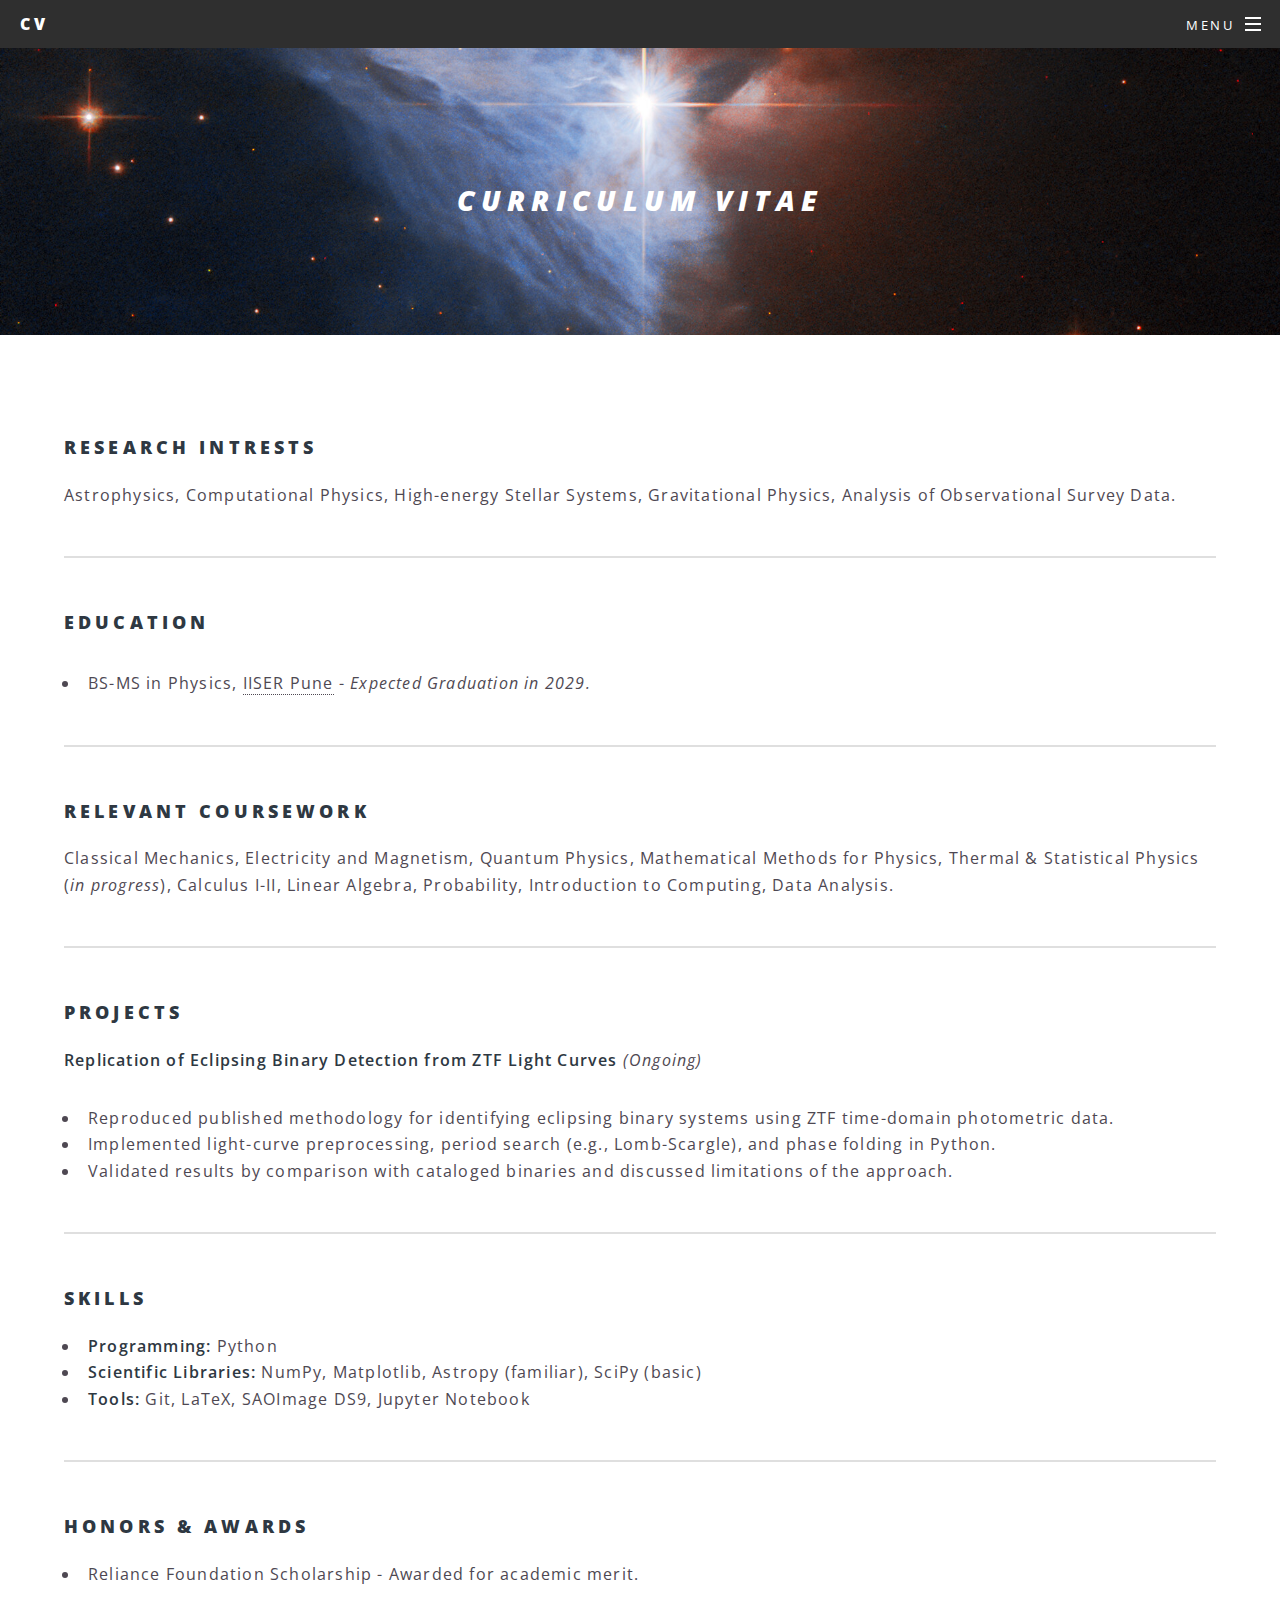
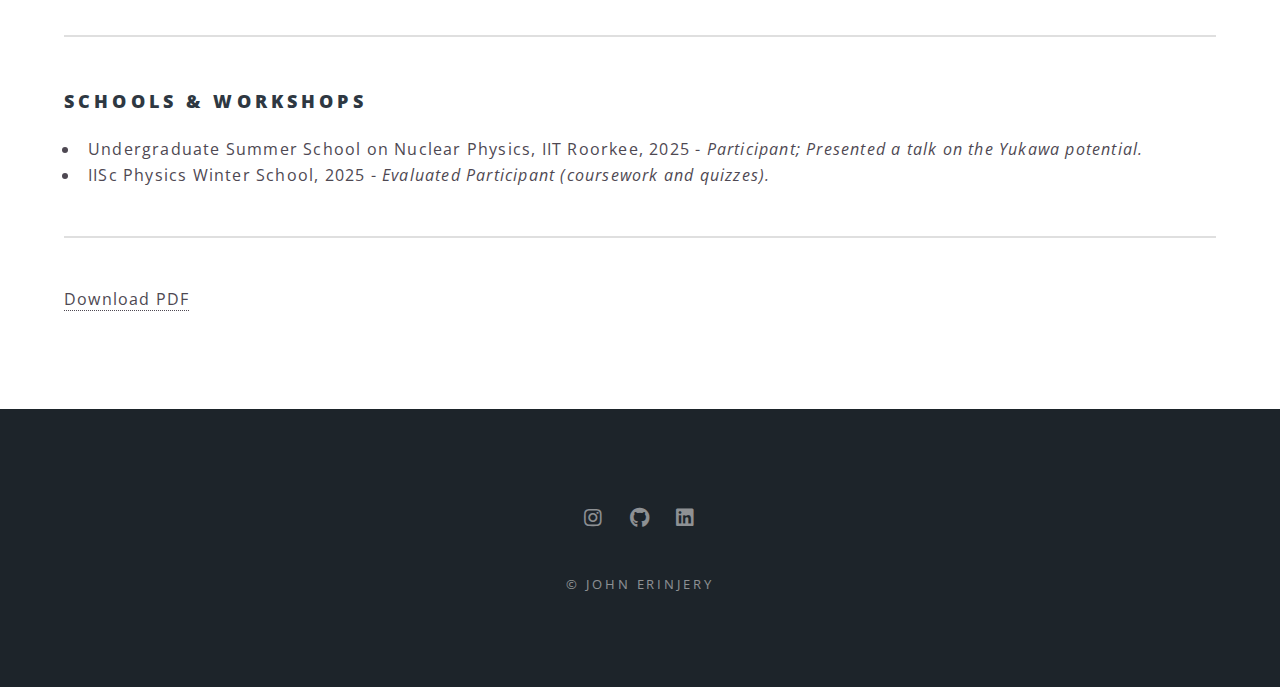
<file: cv.html>
<!DOCTYPE html>
<html>

<head>
  <title>CV</title>
  <meta charset="utf-8" />
  <meta name="viewport" content="width=device-width, initial-scale=1, user-scalable=no" />
  <link rel="stylesheet" href="assets/css/main.css" />
  <meta name="author" content="John Erinjery" />
  <meta name="description"
    content="Hi, I am John Erinjery. This website contains relevant information about me, my education, my intrests, online presence and works." />
  <meta name="keywords"
    content="John Erinjery, Erinjery, Physics, IISER, IISER Pune, Astrophysics, Student, Research" />
  <noscript>
    <link rel="stylesheet" href="assets/css/noscript.css" />
  </noscript>
</head>

<body class="is-preload">
  <!-- Page Wrapper -->
  <div id="page-wrapper">
    <!-- Header -->
    <header id="header">
      <h1><a href="index.html">CV</a></h1>
      <nav id="nav">
        <ul>
          <li class="special">
            <a href="#menu" class="menuToggle"><span>Menu</span></a>
            <div id="menu">
              <ul>
                <li><a href="/">Home</a></li>
                <li><a href="/cv.html">CV</a></li>
                <li><a href="/projects.html">Projects</a></li>
              </ul>
            </div>
          </li>
        </ul>
      </nav>
    </header>
    <!-- Main -->
    <article id="main">
      <header>
        <h2><i>curriculum vitae</i></h2>
      </header>
      <section class="wrapper style5">
        <div class="inner">
          <h3>Research Intrests</h3>
          <p>
            Astrophysics, Computational Physics, High-energy Stellar Systems, Gravitational Physics,
            Analysis of Observational Survey Data.
          </p>
          <hr>
          <h3>Education</h3>
          <p>
          <ul>
            <li>BS-MS in Physics, <a href="https://www.iiserpune.ac.in">IISER Pune</a> - <em>Expected Graduation in
                2029. </em>
            </li>
          </ul>
          </p>
          <hr />
          <h3>Relevant Coursework</h3>
          <p>Classical Mechanics, Electricity and Magnetism, Quantum Physics, Mathematical Methods for Physics, Thermal
            & Statistical Physics (<i>in progress</i>), Calculus I-II, Linear Algebra, Probability, Introduction to
            Computing, Data Analysis.</p>
          <hr>
          <h3>Projects</h3>
          <p><strong>Replication of Eclipsing Binary Detection from ZTF Light Curves</strong><i> (Ongoing)</i>
          <ul>
            <li>Reproduced published methodology for identifying eclipsing binary systems using ZTF time-domain
              photometric data.</li>
            <li>Implemented light-curve preprocessing, period search (e.g., Lomb-Scargle), and phase folding in Python.
            </li>
            <li>Validated results by comparison with cataloged binaries and discussed limitations of the approach.</li>
          </ul>
          </p>
          <hr>
          <h3>Skills</h3>
          <ul>
            <li><strong>Programming:</strong> Python</li>
            <li><strong>Scientific Libraries:</strong> NumPy, Matplotlib, Astropy (familiar), SciPy (basic)</li>
            <li><strong>Tools:</strong> Git, LaTeX, SAOImage DS9, Jupyter Notebook</li>
          </ul>
          <hr>
          <h3>Honors & Awards</h3>
          <ul>
            <li>Reliance Foundation Scholarship - Awarded for academic merit.</li>
          </ul>
          <hr>
          <h3>Schools & Workshops</h3>
          <ul>
            <li>
              Undergraduate Summer School on Nuclear Physics, IIT Roorkee, 2025 - <em>Participant; Presented a talk on
                the
                Yukawa potential.</em>
            </li>
            <li>
              IISc Physics Winter School, 2025 - <em>Evaluated Participant (coursework and quizzes).</em>
            </li>
          </ul>
          <hr>
          <p><a href="/assets/pdf/cv.pdf">Download PDF</a></p>
        </div>
      </section>
    </article>
    <!-- Footer -->
    <footer id="footer">
      <ul class="icons">
        <li>
          <a href="https://www.instagram.com/johnerinjery" class="icon brands fa-instagram" target="_blank"><span
              class="label">Instagram</span></a>
        </li>
        <li>
          <a href="https://github.com/johnerinjery" class="icon brands fa-github" target="_blank"><span
              class="label">Github</span></a>
        </li>
        <li>
          <a href="https://www.linkedin.com/in/john-erinjery-297178372" class="icon brands fa-linkedin"
            target="_blank"><span class="label">Linkedin</span></a>
        </li>
      </ul>
      <ul class="copyright">
        <li>&copy; John Erinjery</li>
      </ul>
    </footer>
  </div>
  <!-- Scripts -->
  <script src="assets/js/jquery.min.js"></script>
  <script src="assets/js/jquery.scrollex.min.js"></script>
  <script src="assets/js/jquery.scrolly.min.js"></script>
  <script src="assets/js/browser.min.js"></script>
  <script src="assets/js/breakpoints.min.js"></script>
  <script src="assets/js/util.js"></script>
  <script src="assets/js/main.js"></script>
</body>

</html>
</file>
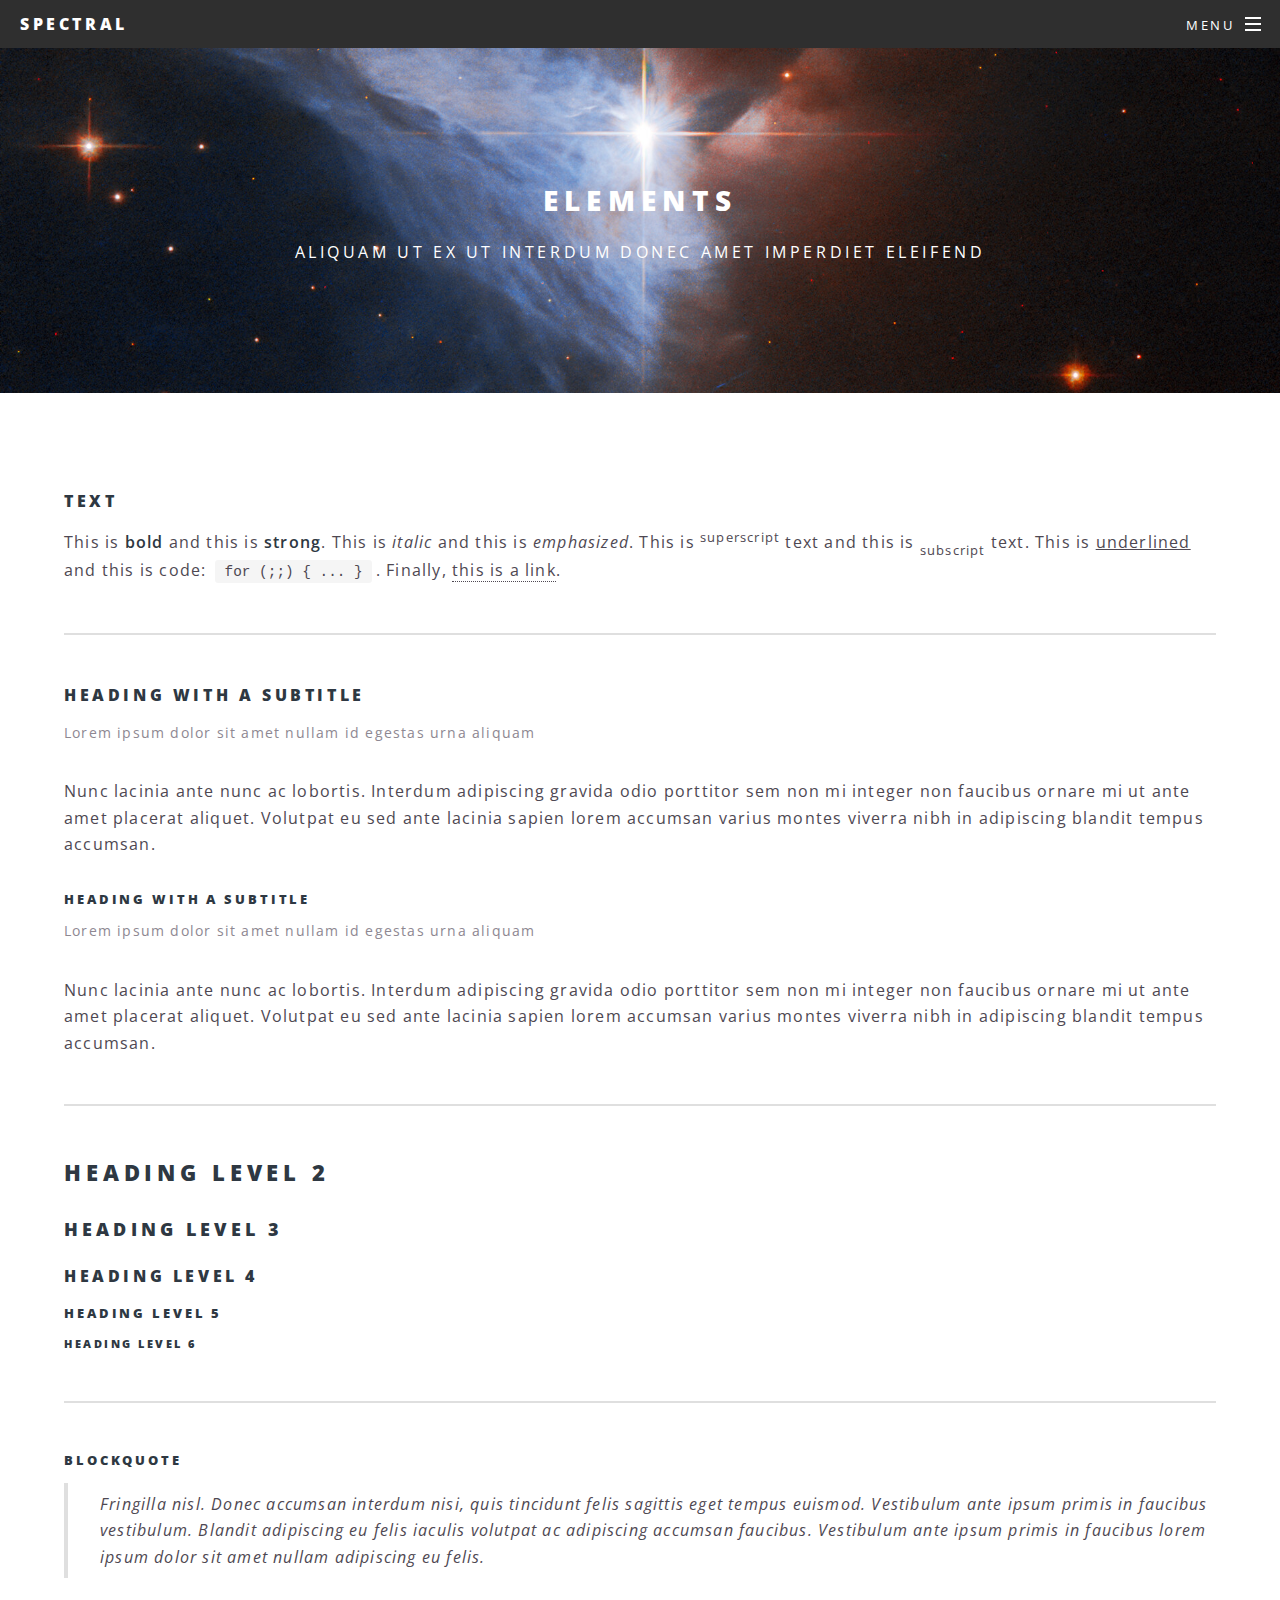
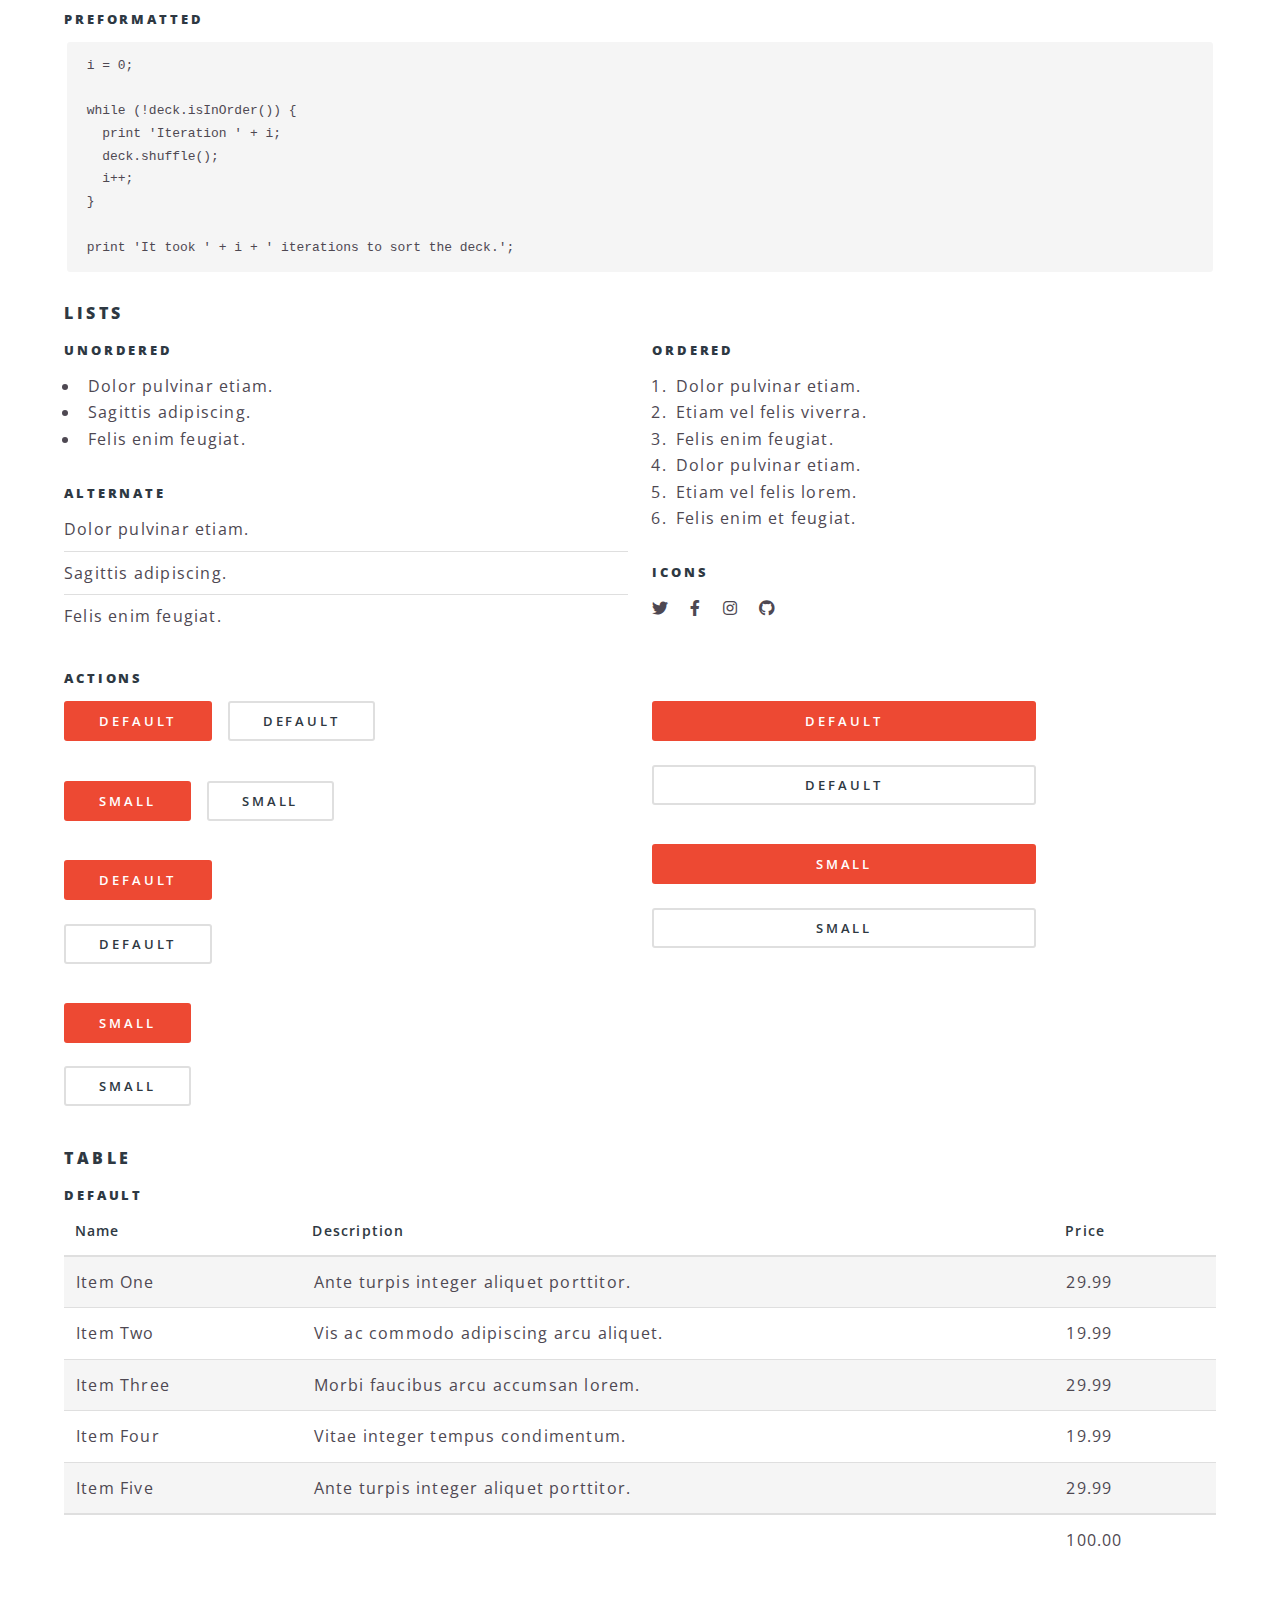
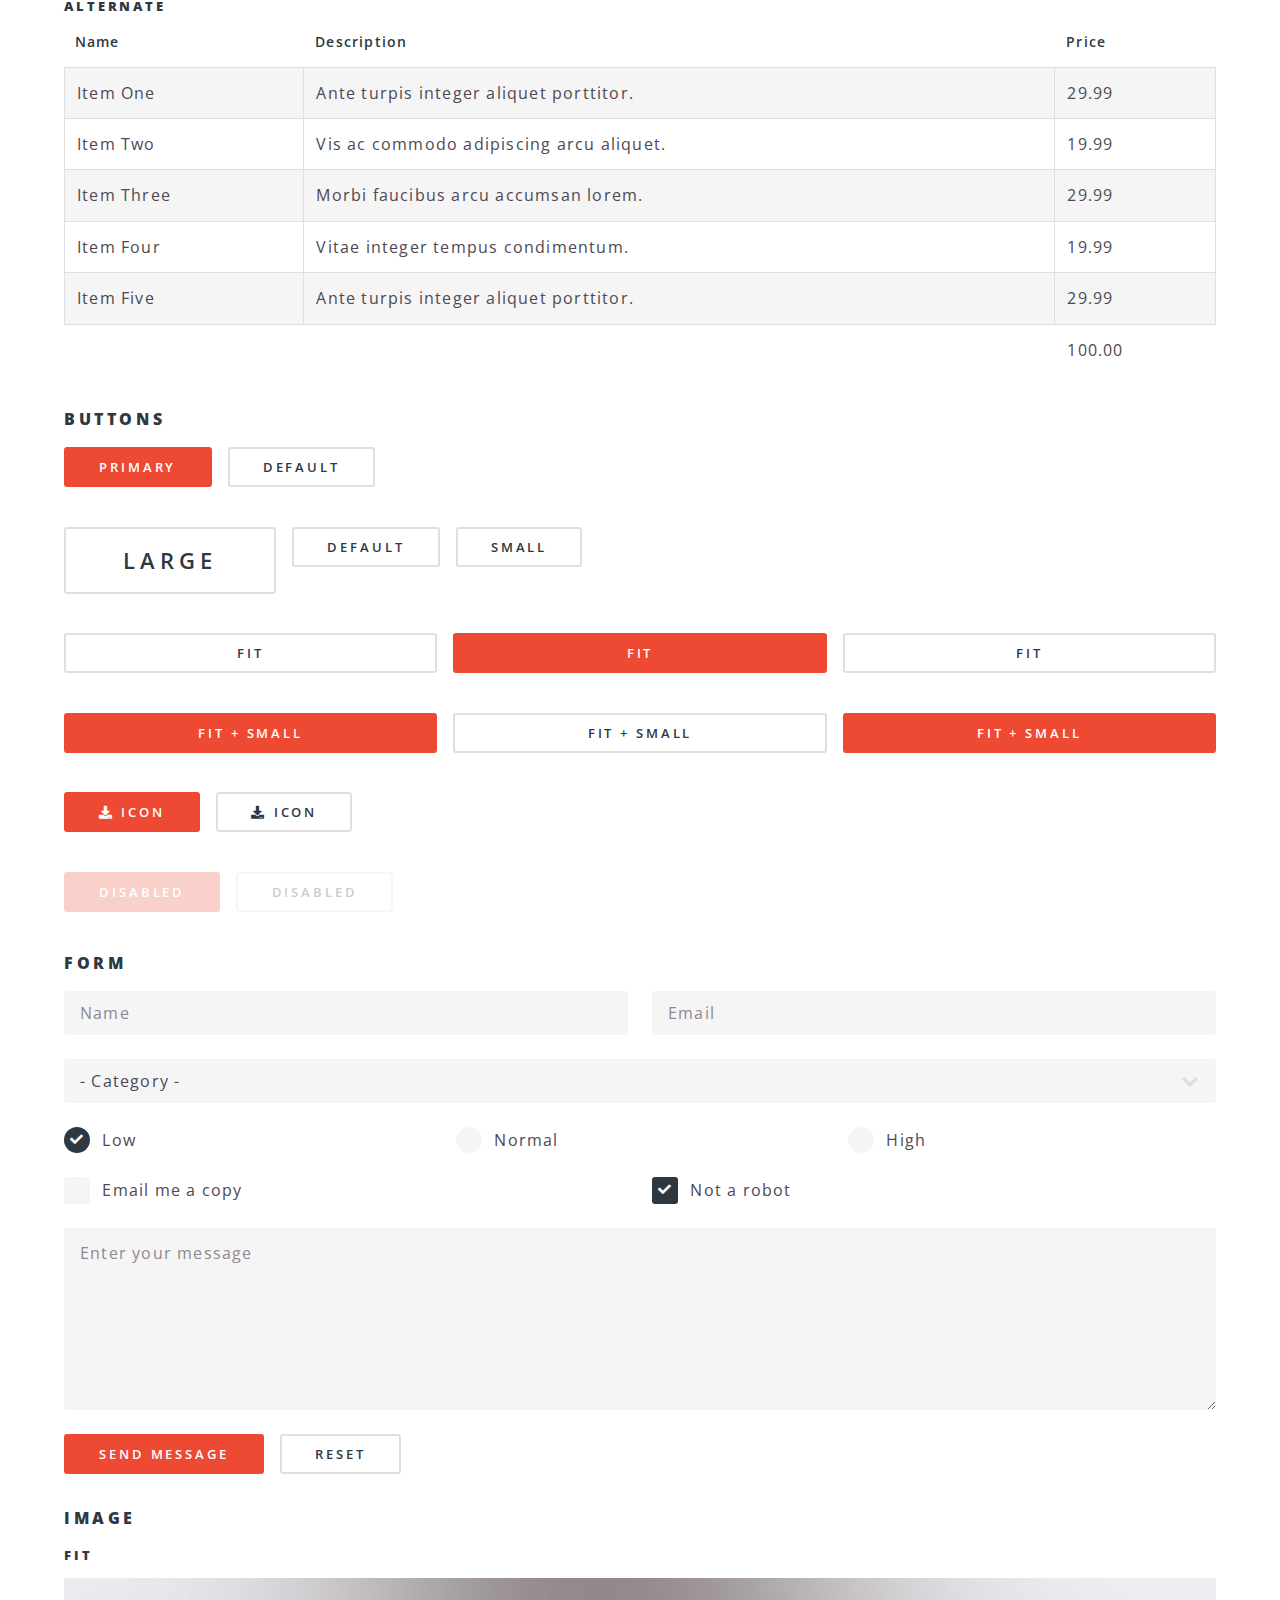
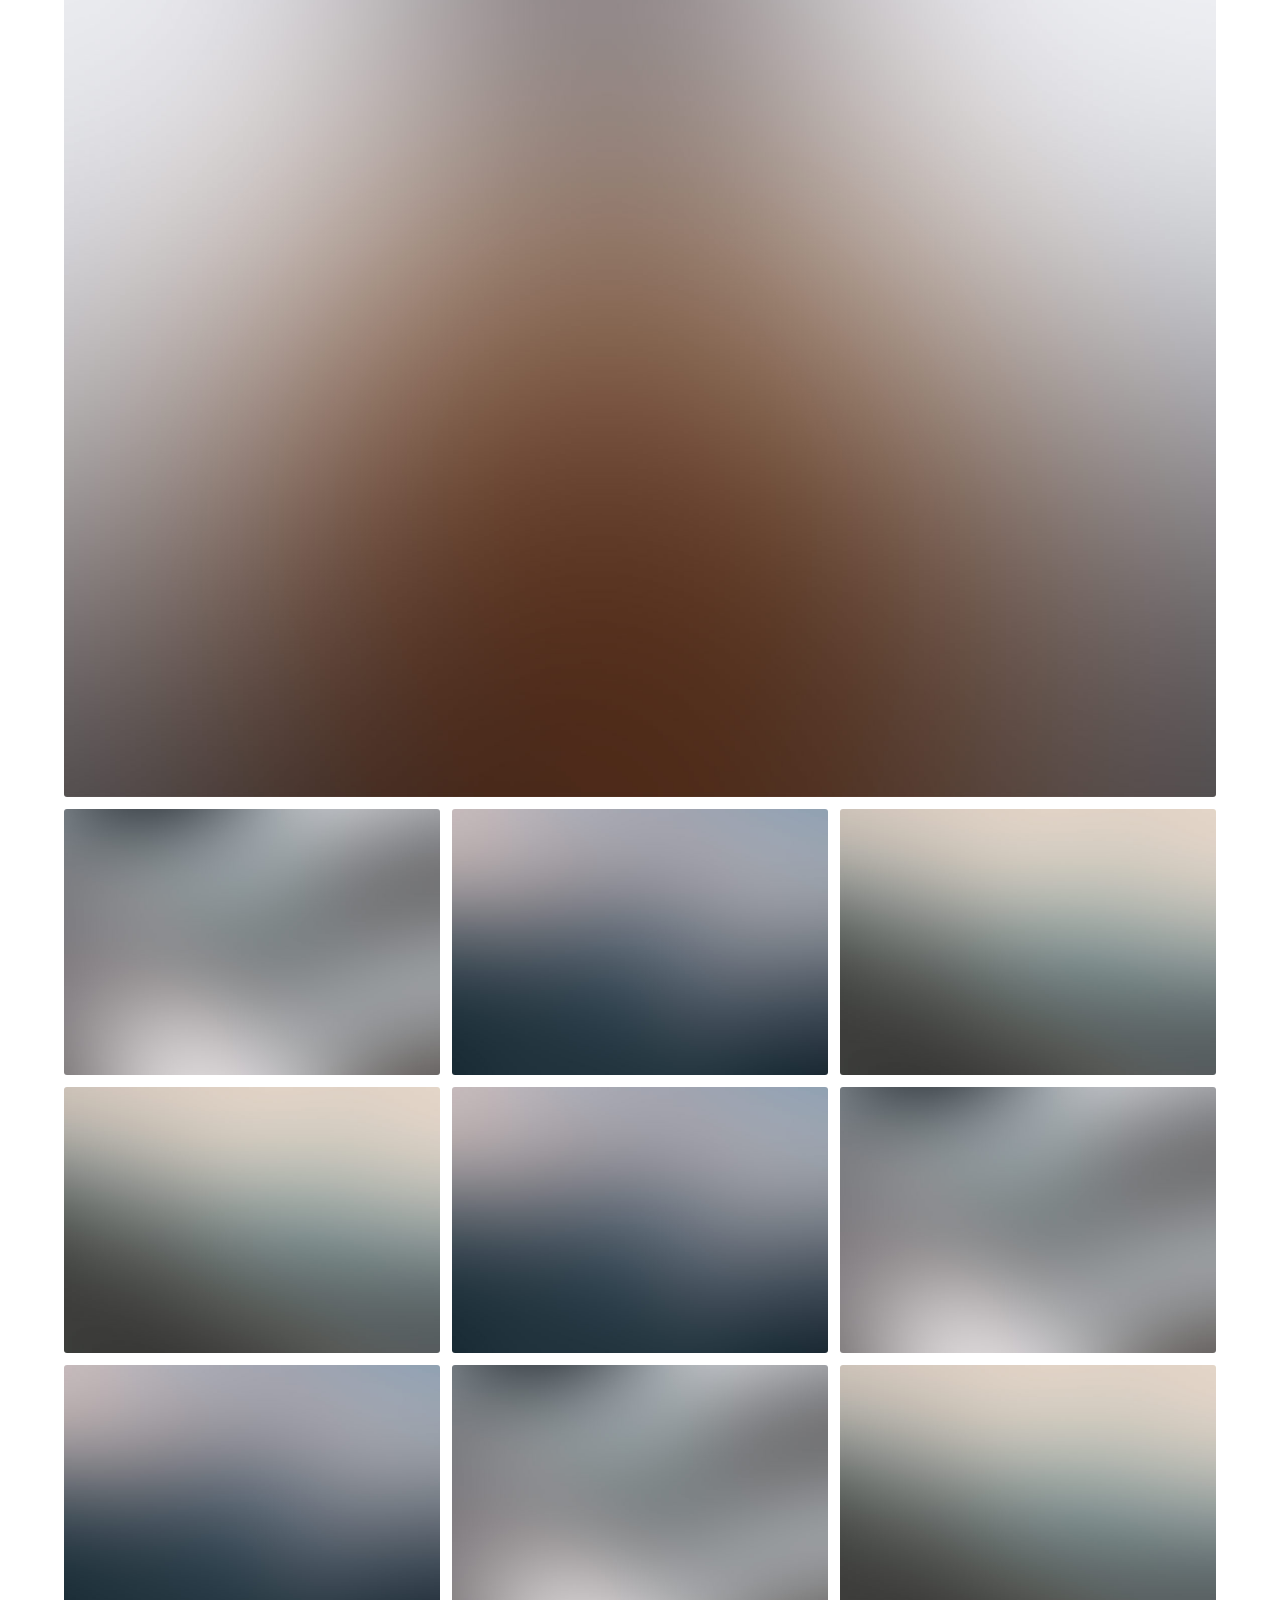
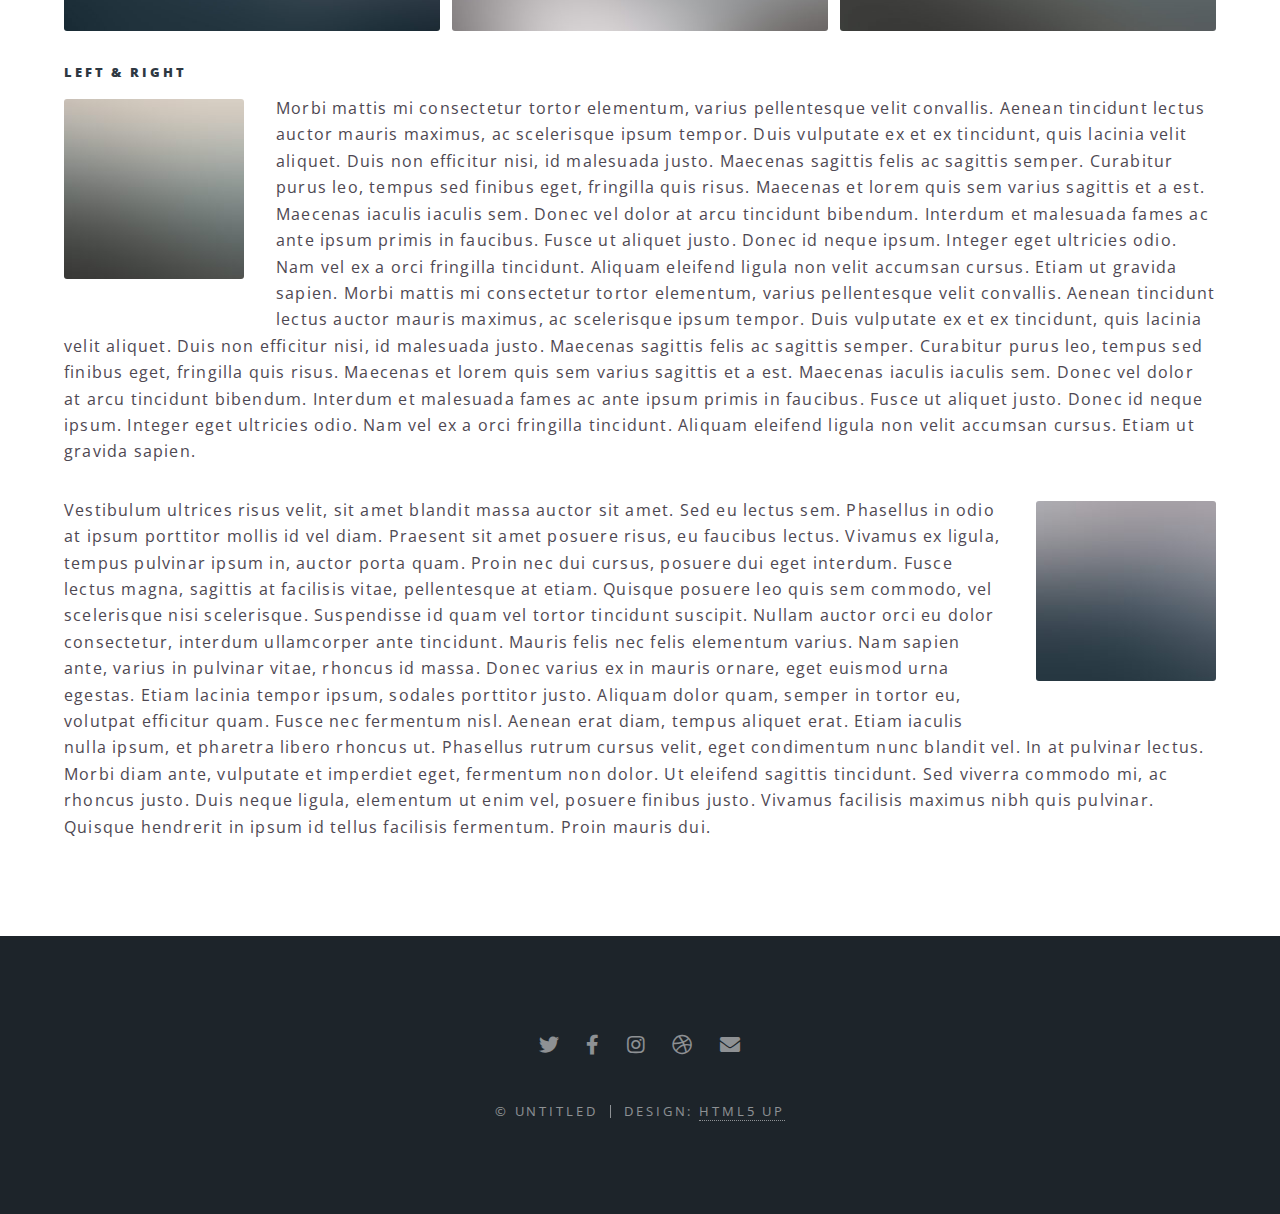
<file: elements.html>
<!DOCTYPE HTML>
<!--
	Spectral by HTML5 UP
	html5up.net | @ajlkn
	Free for personal and commercial use under the CCA 3.0 license (html5up.net/license)
-->
<html>
	<head>
		<title>Elements - Spectral by HTML5 UP</title>
		<meta charset="utf-8" />
		<meta name="viewport" content="width=device-width, initial-scale=1, user-scalable=no" />
		<link rel="stylesheet" href="assets/css/main.css" />
		<noscript><link rel="stylesheet" href="assets/css/noscript.css" /></noscript>
	</head>
	<body class="is-preload">

		<!-- Page Wrapper -->
			<div id="page-wrapper">

				<!-- Header -->
					<header id="header">
						<h1><a href="index.html">Spectral</a></h1>
						<nav id="nav">
							<ul>
								<li class="special">
									<a href="#menu" class="menuToggle"><span>Menu</span></a>
									<div id="menu">
										<ul>
											<li><a href="index.html">Home</a></li>
											<li><a href="generic.html">Generic</a></li>
											<li><a href="elements.html">Elements</a></li>
											<li><a href="#">Sign Up</a></li>
											<li><a href="#">Log In</a></li>
										</ul>
									</div>
								</li>
							</ul>
						</nav>
					</header>

				<!-- Main -->
					<article id="main">
						<header>
							<h2>Elements</h2>
							<p>Aliquam ut ex ut interdum donec amet imperdiet eleifend</p>
						</header>
						<section class="wrapper style5">
							<div class="inner">

								<section>
									<h4>Text</h4>
									<p>This is <b>bold</b> and this is <strong>strong</strong>. This is <i>italic</i> and this is <em>emphasized</em>.
									This is <sup>superscript</sup> text and this is <sub>subscript</sub> text.
									This is <u>underlined</u> and this is code: <code>for (;;) { ... }</code>. Finally, <a href="#">this is a link</a>.</p>
									<hr />
									<header>
										<h4>Heading with a Subtitle</h4>
										<p>Lorem ipsum dolor sit amet nullam id egestas urna aliquam</p>
									</header>
									<p>Nunc lacinia ante nunc ac lobortis. Interdum adipiscing gravida odio porttitor sem non mi integer non faucibus ornare mi ut ante amet placerat aliquet. Volutpat eu sed ante lacinia sapien lorem accumsan varius montes viverra nibh in adipiscing blandit tempus accumsan.</p>
									<header>
										<h5>Heading with a Subtitle</h5>
										<p>Lorem ipsum dolor sit amet nullam id egestas urna aliquam</p>
									</header>
									<p>Nunc lacinia ante nunc ac lobortis. Interdum adipiscing gravida odio porttitor sem non mi integer non faucibus ornare mi ut ante amet placerat aliquet. Volutpat eu sed ante lacinia sapien lorem accumsan varius montes viverra nibh in adipiscing blandit tempus accumsan.</p>
									<hr />
									<h2>Heading Level 2</h2>
									<h3>Heading Level 3</h3>
									<h4>Heading Level 4</h4>
									<h5>Heading Level 5</h5>
									<h6>Heading Level 6</h6>
									<hr />
									<h5>Blockquote</h5>
									<blockquote>Fringilla nisl. Donec accumsan interdum nisi, quis tincidunt felis sagittis eget tempus euismod. Vestibulum ante ipsum primis in faucibus vestibulum. Blandit adipiscing eu felis iaculis volutpat ac adipiscing accumsan faucibus. Vestibulum ante ipsum primis in faucibus lorem ipsum dolor sit amet nullam adipiscing eu felis.</blockquote>
									<h5>Preformatted</h5>
									<pre><code>i = 0;

while (!deck.isInOrder()) {
  print 'Iteration ' + i;
  deck.shuffle();
  i++;
}

print 'It took ' + i + ' iterations to sort the deck.';</code></pre>
								</section>

								<section>
									<h4>Lists</h4>
									<div class="row">
										<div class="col-6 col-12-medium">
											<h5>Unordered</h5>
											<ul>
												<li>Dolor pulvinar etiam.</li>
												<li>Sagittis adipiscing.</li>
												<li>Felis enim feugiat.</li>
											</ul>
											<h5>Alternate</h5>
											<ul class="alt">
												<li>Dolor pulvinar etiam.</li>
												<li>Sagittis adipiscing.</li>
												<li>Felis enim feugiat.</li>
											</ul>
										</div>
										<div class="col-6 col-12-medium">
											<h5>Ordered</h5>
											<ol>
												<li>Dolor pulvinar etiam.</li>
												<li>Etiam vel felis viverra.</li>
												<li>Felis enim feugiat.</li>
												<li>Dolor pulvinar etiam.</li>
												<li>Etiam vel felis lorem.</li>
												<li>Felis enim et feugiat.</li>
											</ol>
											<h5>Icons</h5>
											<ul class="icons">
												<li><a href="#" class="icon brands fa-twitter"><span class="label">Twitter</span></a></li>
												<li><a href="#" class="icon brands fa-facebook-f"><span class="label">Facebook</span></a></li>
												<li><a href="#" class="icon brands fa-instagram"><span class="label">Instagram</span></a></li>
												<li><a href="#" class="icon brands fa-github"><span class="label">Github</span></a></li>
											</ul>
										</div>
									</div>
									<h5>Actions</h5>
									<div class="row">
										<div class="col-6 col-12-medium">
											<ul class="actions">
												<li><a href="#" class="button primary">Default</a></li>
												<li><a href="#" class="button">Default</a></li>
											</ul>
											<ul class="actions small">
												<li><a href="#" class="button primary small">Small</a></li>
												<li><a href="#" class="button small">Small</a></li>
											</ul>
											<ul class="actions stacked">
												<li><a href="#" class="button primary">Default</a></li>
												<li><a href="#" class="button">Default</a></li>
											</ul>
											<ul class="actions stacked">
												<li><a href="#" class="button primary small">Small</a></li>
												<li><a href="#" class="button small">Small</a></li>
											</ul>
										</div>
										<div class="col-6 col-12-medium">
											<ul class="actions stacked">
												<li><a href="#" class="button primary fit">Default</a></li>
												<li><a href="#" class="button fit">Default</a></li>
											</ul>
											<ul class="actions stacked">
												<li><a href="#" class="button primary small fit">Small</a></li>
												<li><a href="#" class="button small fit">Small</a></li>
											</ul>
										</div>
									</div>
								</section>

								<section>
									<h4>Table</h4>
									<h5>Default</h5>
									<div class="table-wrapper">
										<table>
											<thead>
												<tr>
													<th>Name</th>
													<th>Description</th>
													<th>Price</th>
												</tr>
											</thead>
											<tbody>
												<tr>
													<td>Item One</td>
													<td>Ante turpis integer aliquet porttitor.</td>
													<td>29.99</td>
												</tr>
												<tr>
													<td>Item Two</td>
													<td>Vis ac commodo adipiscing arcu aliquet.</td>
													<td>19.99</td>
												</tr>
												<tr>
													<td>Item Three</td>
													<td> Morbi faucibus arcu accumsan lorem.</td>
													<td>29.99</td>
												</tr>
												<tr>
													<td>Item Four</td>
													<td>Vitae integer tempus condimentum.</td>
													<td>19.99</td>
												</tr>
												<tr>
													<td>Item Five</td>
													<td>Ante turpis integer aliquet porttitor.</td>
													<td>29.99</td>
												</tr>
											</tbody>
											<tfoot>
												<tr>
													<td colspan="2"></td>
													<td>100.00</td>
												</tr>
											</tfoot>
										</table>
									</div>

									<h5>Alternate</h5>
									<div class="table-wrapper">
										<table class="alt">
											<thead>
												<tr>
													<th>Name</th>
													<th>Description</th>
													<th>Price</th>
												</tr>
											</thead>
											<tbody>
												<tr>
													<td>Item One</td>
													<td>Ante turpis integer aliquet porttitor.</td>
													<td>29.99</td>
												</tr>
												<tr>
													<td>Item Two</td>
													<td>Vis ac commodo adipiscing arcu aliquet.</td>
													<td>19.99</td>
												</tr>
												<tr>
													<td>Item Three</td>
													<td> Morbi faucibus arcu accumsan lorem.</td>
													<td>29.99</td>
												</tr>
												<tr>
													<td>Item Four</td>
													<td>Vitae integer tempus condimentum.</td>
													<td>19.99</td>
												</tr>
												<tr>
													<td>Item Five</td>
													<td>Ante turpis integer aliquet porttitor.</td>
													<td>29.99</td>
												</tr>
											</tbody>
											<tfoot>
												<tr>
													<td colspan="2"></td>
													<td>100.00</td>
												</tr>
											</tfoot>
										</table>
									</div>
								</section>

								<section>
									<h4>Buttons</h4>
									<ul class="actions">
										<li><a href="#" class="button primary">Primary</a></li>
										<li><a href="#" class="button">Default</a></li>
									</ul>
									<ul class="actions">
										<li><a href="#" class="button large">Large</a></li>
										<li><a href="#" class="button">Default</a></li>
										<li><a href="#" class="button small">Small</a></li>
									</ul>
									<ul class="actions fit">
										<li><a href="#" class="button fit">Fit</a></li>
										<li><a href="#" class="button primary fit">Fit</a></li>
										<li><a href="#" class="button fit">Fit</a></li>
									</ul>
									<ul class="actions fit small">
										<li><a href="#" class="button primary fit small">Fit + Small</a></li>
										<li><a href="#" class="button fit small">Fit + Small</a></li>
										<li><a href="#" class="button primary fit small">Fit + Small</a></li>
									</ul>
									<ul class="actions">
										<li><a href="#" class="button primary icon solid fa-download">Icon</a></li>
										<li><a href="#" class="button icon solid fa-download">Icon</a></li>
									</ul>
									<ul class="actions">
										<li><span class="button primary disabled">Disabled</span></li>
										<li><span class="button disabled">Disabled</span></li>
									</ul>
								</section>

								<section>
									<h4>Form</h4>
									<form method="post" action="#">
										<div class="row gtr-uniform">
											<div class="col-6 col-12-xsmall">
												<input type="text" name="demo-name" id="demo-name" value="" placeholder="Name" />
											</div>
											<div class="col-6 col-12-xsmall">
												<input type="email" name="demo-email" id="demo-email" value="" placeholder="Email" />
											</div>
											<div class="col-12">
												<select name="demo-category" id="demo-category">
													<option value="">- Category -</option>
													<option value="1">Manufacturing</option>
													<option value="1">Shipping</option>
													<option value="1">Administration</option>
													<option value="1">Human Resources</option>
												</select>
											</div>
											<div class="col-4 col-12-small">
												<input type="radio" id="demo-priority-low" name="demo-priority" checked>
												<label for="demo-priority-low">Low</label>
											</div>
											<div class="col-4 col-12-small">
												<input type="radio" id="demo-priority-normal" name="demo-priority">
												<label for="demo-priority-normal">Normal</label>
											</div>
											<div class="col-4 col-12-small">
												<input type="radio" id="demo-priority-high" name="demo-priority">
												<label for="demo-priority-high">High</label>
											</div>
											<div class="col-6 col-12-small">
												<input type="checkbox" id="demo-copy" name="demo-copy">
												<label for="demo-copy">Email me a copy</label>
											</div>
											<div class="col-6 col-12-small">
												<input type="checkbox" id="demo-human" name="demo-human" checked>
												<label for="demo-human">Not a robot</label>
											</div>
											<div class="col-12">
												<textarea name="demo-message" id="demo-message" placeholder="Enter your message" rows="6"></textarea>
											</div>
											<div class="col-12">
												<ul class="actions">
													<li><input type="submit" value="Send Message" class="primary" /></li>
													<li><input type="reset" value="Reset" /></li>
												</ul>
											</div>
										</div>
									</form>
								</section>

								<section>
									<h4>Image</h4>
									<h5>Fit</h5>
									<div class="box alt">
										<div class="row gtr-50 gtr-uniform">
											<div class="col-12"><span class="image fit"><img src="images/banner.jpg" alt="" /></span></div>
											<div class="col-4"><span class="image fit"><img src="images/pic01.jpg" alt="" /></span></div>
											<div class="col-4"><span class="image fit"><img src="images/pic02.jpg" alt="" /></span></div>
											<div class="col-4"><span class="image fit"><img src="images/pic03.jpg" alt="" /></span></div>
											<div class="col-4"><span class="image fit"><img src="images/pic03.jpg" alt="" /></span></div>
											<div class="col-4"><span class="image fit"><img src="images/pic02.jpg" alt="" /></span></div>
											<div class="col-4"><span class="image fit"><img src="images/pic01.jpg" alt="" /></span></div>
											<div class="col-4"><span class="image fit"><img src="images/pic02.jpg" alt="" /></span></div>
											<div class="col-4"><span class="image fit"><img src="images/pic01.jpg" alt="" /></span></div>
											<div class="col-4"><span class="image fit"><img src="images/pic03.jpg" alt="" /></span></div>
										</div>
									</div>
									<h5>Left &amp; Right</h5>
									<p><span class="image left"><img src="images/pic04.jpg" alt="" /></span>Morbi mattis mi consectetur tortor elementum, varius pellentesque velit convallis. Aenean tincidunt lectus auctor mauris maximus, ac scelerisque ipsum tempor. Duis vulputate ex et ex tincidunt, quis lacinia velit aliquet. Duis non efficitur nisi, id malesuada justo. Maecenas sagittis felis ac sagittis semper. Curabitur purus leo, tempus sed finibus eget, fringilla quis risus. Maecenas et lorem quis sem varius sagittis et a est. Maecenas iaculis iaculis sem. Donec vel dolor at arcu tincidunt bibendum. Interdum et malesuada fames ac ante ipsum primis in faucibus. Fusce ut aliquet justo. Donec id neque ipsum. Integer eget ultricies odio. Nam vel ex a orci fringilla tincidunt. Aliquam eleifend ligula non velit accumsan cursus. Etiam ut gravida sapien. Morbi mattis mi consectetur tortor elementum, varius pellentesque velit convallis. Aenean tincidunt lectus auctor mauris maximus, ac scelerisque ipsum tempor. Duis vulputate ex et ex tincidunt, quis lacinia velit aliquet. Duis non efficitur nisi, id malesuada justo. Maecenas sagittis felis ac sagittis semper. Curabitur purus leo, tempus sed finibus eget, fringilla quis risus. Maecenas et lorem quis sem varius sagittis et a est. Maecenas iaculis iaculis sem. Donec vel dolor at arcu tincidunt bibendum. Interdum et malesuada fames ac ante ipsum primis in faucibus. Fusce ut aliquet justo. Donec id neque ipsum. Integer eget ultricies odio. Nam vel ex a orci fringilla tincidunt. Aliquam eleifend ligula non velit accumsan cursus. Etiam ut gravida sapien.</p>
									<p><span class="image right"><img src="images/pic05.jpg" alt="" /></span>Vestibulum ultrices risus velit, sit amet blandit massa auctor sit amet. Sed eu lectus sem. Phasellus in odio at ipsum porttitor mollis id vel diam. Praesent sit amet posuere risus, eu faucibus lectus. Vivamus ex ligula, tempus pulvinar ipsum in, auctor porta quam. Proin nec dui cursus, posuere dui eget interdum. Fusce lectus magna, sagittis at facilisis vitae, pellentesque at etiam. Quisque posuere leo quis sem commodo, vel scelerisque nisi scelerisque. Suspendisse id quam vel tortor tincidunt suscipit. Nullam auctor orci eu dolor consectetur, interdum ullamcorper ante tincidunt. Mauris felis nec felis elementum varius. Nam sapien ante, varius in pulvinar vitae, rhoncus id massa. Donec varius ex in mauris ornare, eget euismod urna egestas. Etiam lacinia tempor ipsum, sodales porttitor justo. Aliquam dolor quam, semper in tortor eu, volutpat efficitur quam. Fusce nec fermentum nisl. Aenean erat diam, tempus aliquet erat. Etiam iaculis nulla ipsum, et pharetra libero rhoncus ut. Phasellus rutrum cursus velit, eget condimentum nunc blandit vel. In at pulvinar lectus. Morbi diam ante, vulputate et imperdiet eget, fermentum non dolor. Ut eleifend sagittis tincidunt. Sed viverra commodo mi, ac rhoncus justo. Duis neque ligula, elementum ut enim vel, posuere finibus justo. Vivamus facilisis maximus nibh quis pulvinar. Quisque hendrerit in ipsum id tellus facilisis fermentum. Proin mauris dui.</p>
								</section>

							</div>
						</section>
					</article>

				<!-- Footer -->
					<footer id="footer">
						<ul class="icons">
							<li><a href="#" class="icon brands fa-twitter"><span class="label">Twitter</span></a></li>
							<li><a href="#" class="icon brands fa-facebook-f"><span class="label">Facebook</span></a></li>
							<li><a href="#" class="icon brands fa-instagram"><span class="label">Instagram</span></a></li>
							<li><a href="#" class="icon brands fa-dribbble"><span class="label">Dribbble</span></a></li>
							<li><a href="#" class="icon solid fa-envelope"><span class="label">Email</span></a></li>
						</ul>
						<ul class="copyright">
							<li>&copy; Untitled</li><li>Design: <a href="http://html5up.net">HTML5 UP</a></li>
						</ul>
					</footer>

			</div>

		<!-- Scripts -->
			<script src="assets/js/jquery.min.js"></script>
			<script src="assets/js/jquery.scrollex.min.js"></script>
			<script src="assets/js/jquery.scrolly.min.js"></script>
			<script src="assets/js/browser.min.js"></script>
			<script src="assets/js/breakpoints.min.js"></script>
			<script src="assets/js/util.js"></script>
			<script src="assets/js/main.js"></script>

	</body>
</html>
</file>
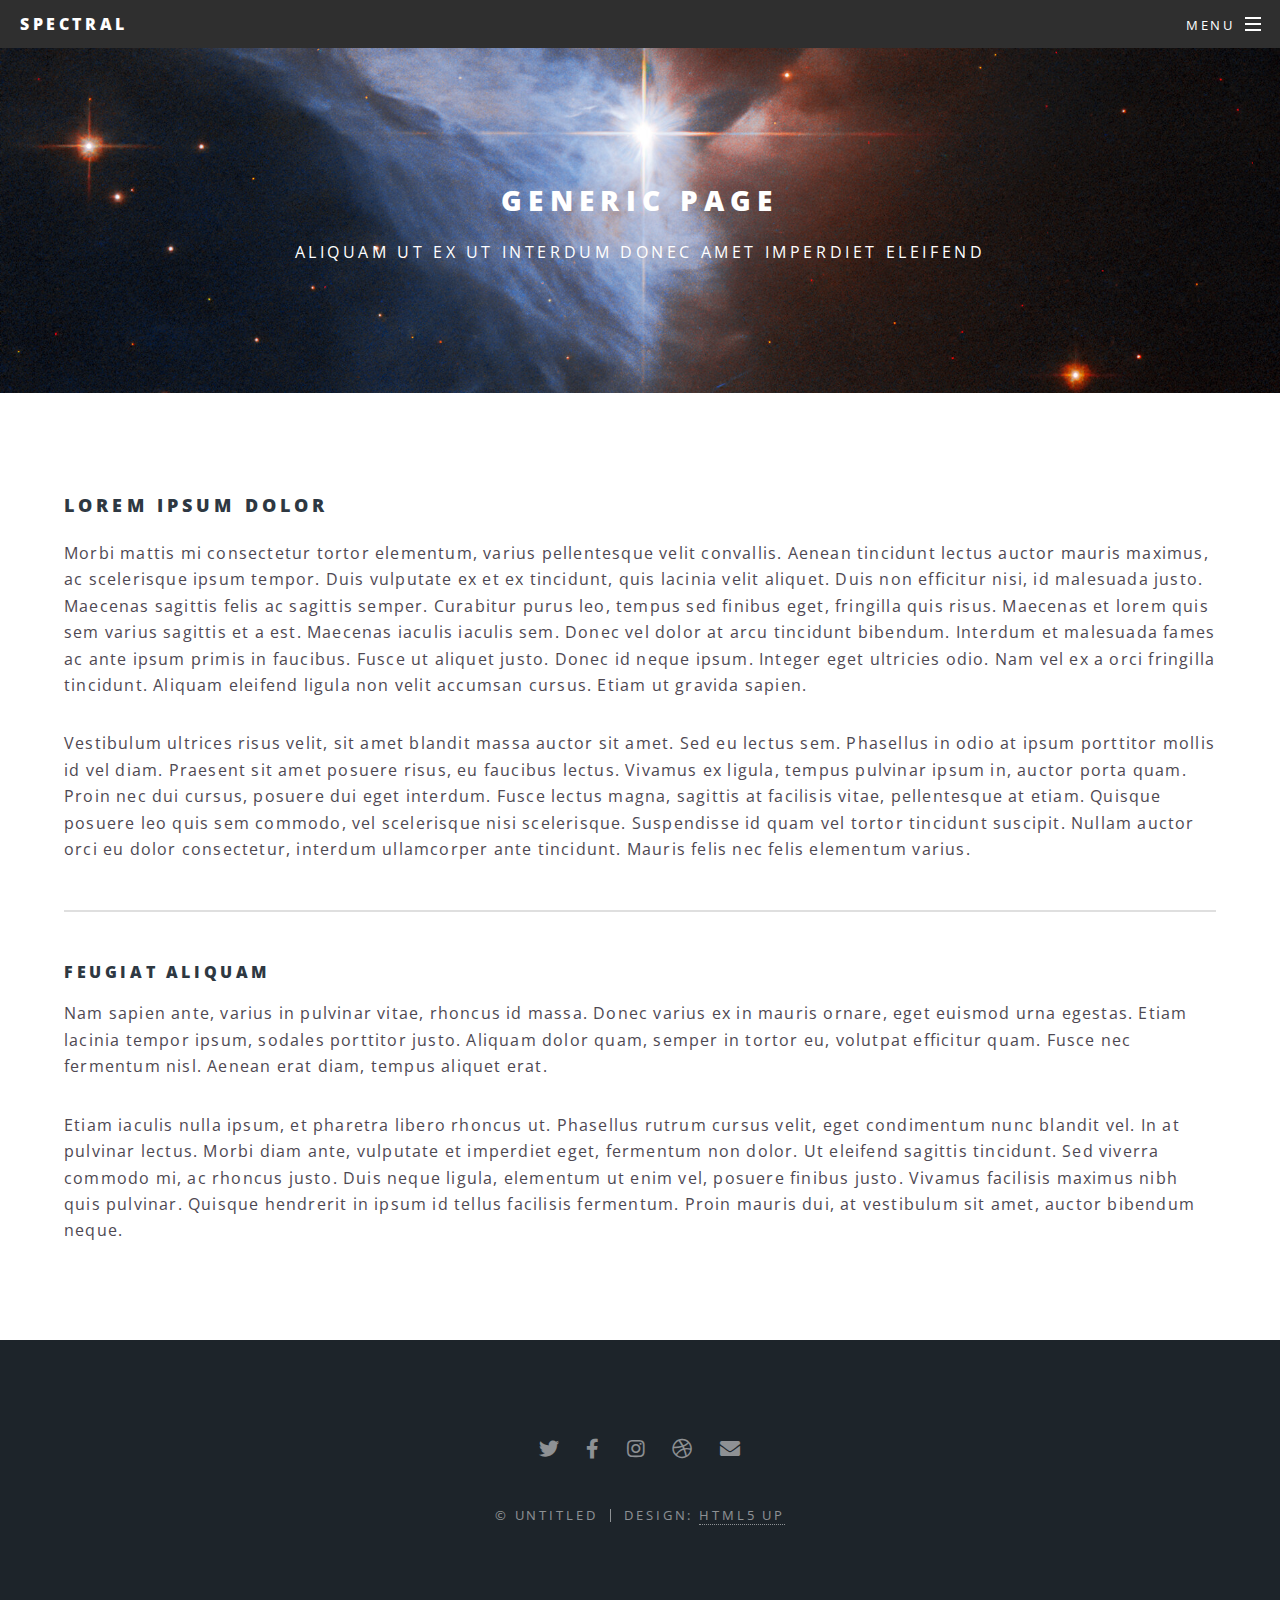
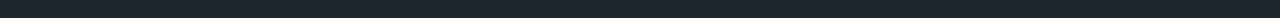
<file: generic.html>
<!DOCTYPE HTML>
<!--
	Spectral by HTML5 UP
	html5up.net | @ajlkn
	Free for personal and commercial use under the CCA 3.0 license (html5up.net/license)
-->
<html>
	<head>
		<title>Generic - Spectral by HTML5 UP</title>
		<meta charset="utf-8" />
		<meta name="viewport" content="width=device-width, initial-scale=1, user-scalable=no" />
		<link rel="stylesheet" href="assets/css/main.css" />
		<noscript><link rel="stylesheet" href="assets/css/noscript.css" /></noscript>
	</head>
	<body class="is-preload">

		<!-- Page Wrapper -->
			<div id="page-wrapper">

				<!-- Header -->
					<header id="header">
						<h1><a href="index.html">Spectral</a></h1>
						<nav id="nav">
							<ul>
								<li class="special">
									<a href="#menu" class="menuToggle"><span>Menu</span></a>
									<div id="menu">
										<ul>
											<li><a href="index.html">Home</a></li>
											<li><a href="generic.html">Generic</a></li>
											<li><a href="elements.html">Elements</a></li>
											<li><a href="#">Sign Up</a></li>
											<li><a href="#">Log In</a></li>
										</ul>
									</div>
								</li>
							</ul>
						</nav>
					</header>

				<!-- Main -->
					<article id="main">
						<header>
							<h2>Generic Page</h2>
							<p>Aliquam ut ex ut interdum donec amet imperdiet eleifend</p>
						</header>
						<section class="wrapper style5">
							<div class="inner">

								<h3>Lorem ipsum dolor</h3>
								<p>Morbi mattis mi consectetur tortor elementum, varius pellentesque velit convallis. Aenean tincidunt lectus auctor mauris maximus, ac scelerisque ipsum tempor. Duis vulputate ex et ex tincidunt, quis lacinia velit aliquet. Duis non efficitur nisi, id malesuada justo. Maecenas sagittis felis ac sagittis semper. Curabitur purus leo, tempus sed finibus eget, fringilla quis risus. Maecenas et lorem quis sem varius sagittis et a est. Maecenas iaculis iaculis sem. Donec vel dolor at arcu tincidunt bibendum. Interdum et malesuada fames ac ante ipsum primis in faucibus. Fusce ut aliquet justo. Donec id neque ipsum. Integer eget ultricies odio. Nam vel ex a orci fringilla tincidunt. Aliquam eleifend ligula non velit accumsan cursus. Etiam ut gravida sapien.</p>

								<p>Vestibulum ultrices risus velit, sit amet blandit massa auctor sit amet. Sed eu lectus sem. Phasellus in odio at ipsum porttitor mollis id vel diam. Praesent sit amet posuere risus, eu faucibus lectus. Vivamus ex ligula, tempus pulvinar ipsum in, auctor porta quam. Proin nec dui cursus, posuere dui eget interdum. Fusce lectus magna, sagittis at facilisis vitae, pellentesque at etiam. Quisque posuere leo quis sem commodo, vel scelerisque nisi scelerisque. Suspendisse id quam vel tortor tincidunt suscipit. Nullam auctor orci eu dolor consectetur, interdum ullamcorper ante tincidunt. Mauris felis nec felis elementum varius.</p>

								<hr />

								<h4>Feugiat aliquam</h4>
								<p>Nam sapien ante, varius in pulvinar vitae, rhoncus id massa. Donec varius ex in mauris ornare, eget euismod urna egestas. Etiam lacinia tempor ipsum, sodales porttitor justo. Aliquam dolor quam, semper in tortor eu, volutpat efficitur quam. Fusce nec fermentum nisl. Aenean erat diam, tempus aliquet erat.</p>

								<p>Etiam iaculis nulla ipsum, et pharetra libero rhoncus ut. Phasellus rutrum cursus velit, eget condimentum nunc blandit vel. In at pulvinar lectus. Morbi diam ante, vulputate et imperdiet eget, fermentum non dolor. Ut eleifend sagittis tincidunt. Sed viverra commodo mi, ac rhoncus justo. Duis neque ligula, elementum ut enim vel, posuere finibus justo. Vivamus facilisis maximus nibh quis pulvinar. Quisque hendrerit in ipsum id tellus facilisis fermentum. Proin mauris dui, at vestibulum sit amet, auctor bibendum neque.</p>

							</div>
						</section>
					</article>

				<!-- Footer -->
					<footer id="footer">
						<ul class="icons">
							<li><a href="#" class="icon brands fa-twitter"><span class="label">Twitter</span></a></li>
							<li><a href="#" class="icon brands fa-facebook-f"><span class="label">Facebook</span></a></li>
							<li><a href="#" class="icon brands fa-instagram"><span class="label">Instagram</span></a></li>
							<li><a href="#" class="icon brands fa-dribbble"><span class="label">Dribbble</span></a></li>
							<li><a href="#" class="icon solid fa-envelope"><span class="label">Email</span></a></li>
						</ul>
						<ul class="copyright">
							<li>&copy; Untitled</li><li>Design: <a href="http://html5up.net">HTML5 UP</a></li>
						</ul>
					</footer>

			</div>

		<!-- Scripts -->
			<script src="assets/js/jquery.min.js"></script>
			<script src="assets/js/jquery.scrollex.min.js"></script>
			<script src="assets/js/jquery.scrolly.min.js"></script>
			<script src="assets/js/browser.min.js"></script>
			<script src="assets/js/breakpoints.min.js"></script>
			<script src="assets/js/util.js"></script>
			<script src="assets/js/main.js"></script>

	</body>
</html>
</file>
<file: assets/css/noscript.css>
/*
	Spectral by HTML5 UP
	html5up.net | @ajlkn
	Free for personal and commercial use under the CCA 3.0 license (html5up.net/license)
*/

/* Banner */

	body.is-preload #banner h2 {
		-moz-transform: none;
		-webkit-transform: none;
		-ms-transform: none;
		transform: none;
		opacity: 1;
	}

		body.is-preload #banner h2:before, body.is-preload #banner h2:after {
			width: 100%;
		}

	body.is-preload #banner .more {
		-moz-transform: none;
		-webkit-transform: none;
		-ms-transform: none;
		transform: none;
		opacity: 1;
	}

	body.is-preload #banner:after {
		opacity: 0;
	}
</file>
<file: assets/css/main.css>
@import url(fontawesome-all.min.css);
@import url("https://fonts.googleapis.com/css?family=Open+Sans:400,400italic,600,600italic,800,800italic");

/*
	Spectral by HTML5 UP
	html5up.net | @ajlkn
	Free for personal and commercial use under the CCA 3.0 license (html5up.net/license)
*/

html, body, div, span, applet, object,
iframe, h1, h2, h3, h4, h5, h6, p, blockquote,
pre, a, abbr, acronym, address, big, cite,
code, del, dfn, em, img, ins, kbd, q, s, samp,
small, strike, strong, sub, sup, tt, var, b,
u, i, center, dl, dt, dd, ol, ul, li, fieldset,
form, label, legend, table, caption, tbody,
tfoot, thead, tr, th, td, article, aside,
canvas, details, embed, figure, figcaption,
footer, header, hgroup, menu, nav, output, ruby,
section, summary, time, mark, audio, video {
	margin: 0;
	padding: 0;
	border: 0;
	font-size: 100%;
	font: inherit;
	vertical-align: baseline;}

article, aside, details, figcaption, figure,
footer, header, hgroup, menu, nav, section {
	display: block;}

body {
	line-height: 1;
}

ol, ul {
	list-style: none;
}

blockquote, q {
	quotes: none;
}

	blockquote:before, blockquote:after, q:before, q:after {
		content: '';
		content: none;
	}

table {
	border-collapse: collapse;
	border-spacing: 0;
}

body {
	-webkit-text-size-adjust: none;
}

mark {
	background-color: transparent;
	color: inherit;
}

input::-moz-focus-inner {
	border: 0;
	padding: 0;
}

input, select, textarea {
	-moz-appearance: none;
	-webkit-appearance: none;
	-ms-appearance: none;
	appearance: none;
}

/* Basic */

	@-ms-viewport {
		width: device-width;
	}

	html {
		box-sizing: border-box;
	}

	*, *:before, *:after {
		box-sizing: inherit;
	}

	body {
		background: #2e3842;
	}

		body.is-preload *, body.is-preload *:before, body.is-preload *:after {
			-moz-animation: none !important;
			-webkit-animation: none !important;
			-ms-animation: none !important;
			animation: none !important;
			-moz-transition: none !important;
			-webkit-transition: none !important;
			-ms-transition: none !important;
			transition: none !important;
		}

	body, input, select, textarea {
		color: #fff;
		font-family: "Open Sans", Helvetica, sans-serif;
		font-size: 15pt;
		font-weight: 400;
		letter-spacing: 0.075em;
		line-height: 1.65em;
	}

		@media screen and (max-width: 1680px) {

			body, input, select, textarea {
				font-size: 13pt;
			}

		}

		@media screen and (max-width: 1280px) {

			body, input, select, textarea {
				font-size: 12pt;
			}

		}

		@media screen and (max-width: 736px) {

			body, input, select, textarea {
				font-size: 11pt;
				letter-spacing: 0.0375em;
			}

		}

	a {
		-moz-transition: color 0.2s ease, border-bottom-color 0.2s ease;
		-webkit-transition: color 0.2s ease, border-bottom-color 0.2s ease;
		-ms-transition: color 0.2s ease, border-bottom-color 0.2s ease;
		transition: color 0.2s ease, border-bottom-color 0.2s ease;
		border-bottom: dotted 1px;
		color: inherit;
		text-decoration: none;
	}

		a:hover {
			border-bottom-color: transparent;
		}

	strong, b {
		color: #fff;
		font-weight: 600;
	}

	em, i {
		font-style: italic;
	}

	p {
		margin: 0 0 2em 0;
	}

	h1, h2, h3, h4, h5, h6 {
		color: #fff;
		font-weight: 800;
		letter-spacing: 0.225em;
		line-height: 1em;
		margin: 0 0 1em 0;
		text-transform: uppercase;
	}

		h1 a, h2 a, h3 a, h4 a, h5 a, h6 a {
			color: inherit;
			text-decoration: none;
		}

	h2 {
		font-size: 1.35em;
		line-height: 1.75em;
	}

		@media screen and (max-width: 736px) {

			h2 {
				font-size: 1.1em;
				line-height: 1.65em;
			}

		}

	h3 {
		font-size: 1.15em;
		line-height: 1.75em;
	}

		@media screen and (max-width: 736px) {

			h3 {
				font-size: 1em;
				line-height: 1.65em;
			}

		}

	h4 {
		font-size: 1em;
		line-height: 1.5em;
	}

	h5 {
		font-size: 0.8em;
		line-height: 1.5em;
	}

	h6 {
		font-size: 0.7em;
		line-height: 1.5em;
	}

	sub {
		font-size: 0.8em;
		position: relative;
		top: 0.5em;
	}

	sup {
		font-size: 0.8em;
		position: relative;
		top: -0.5em;
	}

	hr {
		border: 0;
		border-bottom: solid 2px #fff;
		margin: 3em 0;
	}

		hr.major {
			margin: 4.5em 0;
		}

	blockquote {
		border-left: solid 4px #fff;
		font-style: italic;
		margin: 0 0 2em 0;
		padding: 0.5em 0 0.5em 2em;
	}

	code {
		background: rgba(144, 144, 144, 0.25);
		border-radius: 3px;
		font-family: "Courier New", monospace;
		font-size: 0.9em;
		letter-spacing: 0;
		margin: 0 0.25em;
		padding: 0.25em 0.65em;
	}

	pre {
		-webkit-overflow-scrolling: touch;
		font-family: "Courier New", monospace;
		font-size: 0.9em;
		margin: 0 0 2em 0;
	}

		pre code {
			display: block;
			line-height: 1.75em;
			padding: 1em 1.5em;
			overflow-x: auto;
		}

	.align-left {
		text-align: left;
	}

	.align-center {
		text-align: center;
	}

	.align-right {
		text-align: right;
	}

/* Row */

	.row {
		display: flex;
		flex-wrap: wrap;
		box-sizing: border-box;
		align-items: stretch;
	}

		.row > * {
			box-sizing: border-box;
		}

		.row.gtr-uniform > * > :last-child {
			margin-bottom: 0;
		}

		.row.aln-left {
			justify-content: flex-start;
		}

		.row.aln-center {
			justify-content: center;
		}

		.row.aln-right {
			justify-content: flex-end;
		}

		.row.aln-top {
			align-items: flex-start;
		}

		.row.aln-middle {
			align-items: center;
		}

		.row.aln-bottom {
			align-items: flex-end;
		}

		.row > .imp {
			order: -1;
		}

		.row > .col-1 {
			width: 8.33333%;
		}

		.row > .off-1 {
			margin-left: 8.33333%;
		}

		.row > .col-2 {
			width: 16.66667%;
		}

		.row > .off-2 {
			margin-left: 16.66667%;
		}

		.row > .col-3 {
			width: 25%;
		}

		.row > .off-3 {
			margin-left: 25%;
		}

		.row > .col-4 {
			width: 33.33333%;
		}

		.row > .off-4 {
			margin-left: 33.33333%;
		}

		.row > .col-5 {
			width: 41.66667%;
		}

		.row > .off-5 {
			margin-left: 41.66667%;
		}

		.row > .col-6 {
			width: 50%;
		}

		.row > .off-6 {
			margin-left: 50%;
		}

		.row > .col-7 {
			width: 58.33333%;
		}

		.row > .off-7 {
			margin-left: 58.33333%;
		}

		.row > .col-8 {
			width: 66.66667%;
		}

		.row > .off-8 {
			margin-left: 66.66667%;
		}

		.row > .col-9 {
			width: 75%;
		}

		.row > .off-9 {
			margin-left: 75%;
		}

		.row > .col-10 {
			width: 83.33333%;
		}

		.row > .off-10 {
			margin-left: 83.33333%;
		}

		.row > .col-11 {
			width: 91.66667%;
		}

		.row > .off-11 {
			margin-left: 91.66667%;
		}

		.row > .col-12 {
			width: 100%;
		}

		.row > .off-12 {
			margin-left: 100%;
		}

		.row.gtr-0 {
			margin-top: 0;
			margin-left: 0em;
		}

			.row.gtr-0 > * {
				padding: 0 0 0 0em;
			}

			.row.gtr-0.gtr-uniform {
				margin-top: 0em;
			}

				.row.gtr-0.gtr-uniform > * {
					padding-top: 0em;
				}

		.row.gtr-25 {
			margin-top: 0;
			margin-left: -0.375em;
		}

			.row.gtr-25 > * {
				padding: 0 0 0 0.375em;
			}

			.row.gtr-25.gtr-uniform {
				margin-top: -0.375em;
			}

				.row.gtr-25.gtr-uniform > * {
					padding-top: 0.375em;
				}

		.row.gtr-50 {
			margin-top: 0;
			margin-left: -0.75em;
		}

			.row.gtr-50 > * {
				padding: 0 0 0 0.75em;
			}

			.row.gtr-50.gtr-uniform {
				margin-top: -0.75em;
			}

				.row.gtr-50.gtr-uniform > * {
					padding-top: 0.75em;
				}

		.row {
			margin-top: 0;
			margin-left: -1.5em;
		}

			.row > * {
				padding: 0 0 0 1.5em;
			}

			.row.gtr-uniform {
				margin-top: -1.5em;
			}

				.row.gtr-uniform > * {
					padding-top: 1.5em;
				}

		.row.gtr-150 {
			margin-top: 0;
			margin-left: -2.25em;
		}

			.row.gtr-150 > * {
				padding: 0 0 0 2.25em;
			}

			.row.gtr-150.gtr-uniform {
				margin-top: -2.25em;
			}

				.row.gtr-150.gtr-uniform > * {
					padding-top: 2.25em;
				}

		.row.gtr-200 {
			margin-top: 0;
			margin-left: -3em;
		}

			.row.gtr-200 > * {
				padding: 0 0 0 3em;
			}

			.row.gtr-200.gtr-uniform {
				margin-top: -3em;
			}

				.row.gtr-200.gtr-uniform > * {
					padding-top: 3em;
				}

		@media screen and (max-width: 1680px) {

			.row {
				display: flex;
				flex-wrap: wrap;
				box-sizing: border-box;
				align-items: stretch;
			}

				.row > * {
					box-sizing: border-box;
				}

				.row.gtr-uniform > * > :last-child {
					margin-bottom: 0;
				}

				.row.aln-left {
					justify-content: flex-start;
				}

				.row.aln-center {
					justify-content: center;
				}

				.row.aln-right {
					justify-content: flex-end;
				}

				.row.aln-top {
					align-items: flex-start;
				}

				.row.aln-middle {
					align-items: center;
				}

				.row.aln-bottom {
					align-items: flex-end;
				}

				.row > .imp-xlarge {
					order: -1;
				}

				.row > .col-1-xlarge {
					width: 8.33333%;
				}

				.row > .off-1-xlarge {
					margin-left: 8.33333%;
				}

				.row > .col-2-xlarge {
					width: 16.66667%;
				}

				.row > .off-2-xlarge {
					margin-left: 16.66667%;
				}

				.row > .col-3-xlarge {
					width: 25%;
				}

				.row > .off-3-xlarge {
					margin-left: 25%;
				}

				.row > .col-4-xlarge {
					width: 33.33333%;
				}

				.row > .off-4-xlarge {
					margin-left: 33.33333%;
				}

				.row > .col-5-xlarge {
					width: 41.66667%;
				}

				.row > .off-5-xlarge {
					margin-left: 41.66667%;
				}

				.row > .col-6-xlarge {
					width: 50%;
				}

				.row > .off-6-xlarge {
					margin-left: 50%;
				}

				.row > .col-7-xlarge {
					width: 58.33333%;
				}

				.row > .off-7-xlarge {
					margin-left: 58.33333%;
				}

				.row > .col-8-xlarge {
					width: 66.66667%;
				}

				.row > .off-8-xlarge {
					margin-left: 66.66667%;
				}

				.row > .col-9-xlarge {
					width: 75%;
				}

				.row > .off-9-xlarge {
					margin-left: 75%;
				}

				.row > .col-10-xlarge {
					width: 83.33333%;
				}

				.row > .off-10-xlarge {
					margin-left: 83.33333%;
				}

				.row > .col-11-xlarge {
					width: 91.66667%;
				}

				.row > .off-11-xlarge {
					margin-left: 91.66667%;
				}

				.row > .col-12-xlarge {
					width: 100%;
				}

				.row > .off-12-xlarge {
					margin-left: 100%;
				}

				.row.gtr-0 {
					margin-top: 0;
					margin-left: 0em;
				}

					.row.gtr-0 > * {
						padding: 0 0 0 0em;
					}

					.row.gtr-0.gtr-uniform {
						margin-top: 0em;
					}

						.row.gtr-0.gtr-uniform > * {
							padding-top: 0em;
						}

				.row.gtr-25 {
					margin-top: 0;
					margin-left: -0.375em;
				}

					.row.gtr-25 > * {
						padding: 0 0 0 0.375em;
					}

					.row.gtr-25.gtr-uniform {
						margin-top: -0.375em;
					}

						.row.gtr-25.gtr-uniform > * {
							padding-top: 0.375em;
						}

				.row.gtr-50 {
					margin-top: 0;
					margin-left: -0.75em;
				}

					.row.gtr-50 > * {
						padding: 0 0 0 0.75em;
					}

					.row.gtr-50.gtr-uniform {
						margin-top: -0.75em;
					}

						.row.gtr-50.gtr-uniform > * {
							padding-top: 0.75em;
						}

				.row {
					margin-top: 0;
					margin-left: -1.5em;
				}

					.row > * {
						padding: 0 0 0 1.5em;
					}

					.row.gtr-uniform {
						margin-top: -1.5em;
					}

						.row.gtr-uniform > * {
							padding-top: 1.5em;
						}

				.row.gtr-150 {
					margin-top: 0;
					margin-left: -2.25em;
				}

					.row.gtr-150 > * {
						padding: 0 0 0 2.25em;
					}

					.row.gtr-150.gtr-uniform {
						margin-top: -2.25em;
					}

						.row.gtr-150.gtr-uniform > * {
							padding-top: 2.25em;
						}

				.row.gtr-200 {
					margin-top: 0;
					margin-left: -3em;
				}

					.row.gtr-200 > * {
						padding: 0 0 0 3em;
					}

					.row.gtr-200.gtr-uniform {
						margin-top: -3em;
					}

						.row.gtr-200.gtr-uniform > * {
							padding-top: 3em;
						}

		}

		@media screen and (max-width: 1280px) {

			.row {
				display: flex;
				flex-wrap: wrap;
				box-sizing: border-box;
				align-items: stretch;
			}

				.row > * {
					box-sizing: border-box;
				}

				.row.gtr-uniform > * > :last-child {
					margin-bottom: 0;
				}

				.row.aln-left {
					justify-content: flex-start;
				}

				.row.aln-center {
					justify-content: center;
				}

				.row.aln-right {
					justify-content: flex-end;
				}

				.row.aln-top {
					align-items: flex-start;
				}

				.row.aln-middle {
					align-items: center;
				}

				.row.aln-bottom {
					align-items: flex-end;
				}

				.row > .imp-large {
					order: -1;
				}

				.row > .col-1-large {
					width: 8.33333%;
				}

				.row > .off-1-large {
					margin-left: 8.33333%;
				}

				.row > .col-2-large {
					width: 16.66667%;
				}

				.row > .off-2-large {
					margin-left: 16.66667%;
				}

				.row > .col-3-large {
					width: 25%;
				}

				.row > .off-3-large {
					margin-left: 25%;
				}

				.row > .col-4-large {
					width: 33.33333%;
				}

				.row > .off-4-large {
					margin-left: 33.33333%;
				}

				.row > .col-5-large {
					width: 41.66667%;
				}

				.row > .off-5-large {
					margin-left: 41.66667%;
				}

				.row > .col-6-large {
					width: 50%;
				}

				.row > .off-6-large {
					margin-left: 50%;
				}

				.row > .col-7-large {
					width: 58.33333%;
				}

				.row > .off-7-large {
					margin-left: 58.33333%;
				}

				.row > .col-8-large {
					width: 66.66667%;
				}

				.row > .off-8-large {
					margin-left: 66.66667%;
				}

				.row > .col-9-large {
					width: 75%;
				}

				.row > .off-9-large {
					margin-left: 75%;
				}

				.row > .col-10-large {
					width: 83.33333%;
				}

				.row > .off-10-large {
					margin-left: 83.33333%;
				}

				.row > .col-11-large {
					width: 91.66667%;
				}

				.row > .off-11-large {
					margin-left: 91.66667%;
				}

				.row > .col-12-large {
					width: 100%;
				}

				.row > .off-12-large {
					margin-left: 100%;
				}

				.row.gtr-0 {
					margin-top: 0;
					margin-left: 0em;
				}

					.row.gtr-0 > * {
						padding: 0 0 0 0em;
					}

					.row.gtr-0.gtr-uniform {
						margin-top: 0em;
					}

						.row.gtr-0.gtr-uniform > * {
							padding-top: 0em;
						}

				.row.gtr-25 {
					margin-top: 0;
					margin-left: -0.375em;
				}

					.row.gtr-25 > * {
						padding: 0 0 0 0.375em;
					}

					.row.gtr-25.gtr-uniform {
						margin-top: -0.375em;
					}

						.row.gtr-25.gtr-uniform > * {
							padding-top: 0.375em;
						}

				.row.gtr-50 {
					margin-top: 0;
					margin-left: -0.75em;
				}

					.row.gtr-50 > * {
						padding: 0 0 0 0.75em;
					}

					.row.gtr-50.gtr-uniform {
						margin-top: -0.75em;
					}

						.row.gtr-50.gtr-uniform > * {
							padding-top: 0.75em;
						}

				.row {
					margin-top: 0;
					margin-left: -1.5em;
				}

					.row > * {
						padding: 0 0 0 1.5em;
					}

					.row.gtr-uniform {
						margin-top: -1.5em;
					}

						.row.gtr-uniform > * {
							padding-top: 1.5em;
						}

				.row.gtr-150 {
					margin-top: 0;
					margin-left: -2.25em;
				}

					.row.gtr-150 > * {
						padding: 0 0 0 2.25em;
					}

					.row.gtr-150.gtr-uniform {
						margin-top: -2.25em;
					}

						.row.gtr-150.gtr-uniform > * {
							padding-top: 2.25em;
						}

				.row.gtr-200 {
					margin-top: 0;
					margin-left: -3em;
				}

					.row.gtr-200 > * {
						padding: 0 0 0 3em;
					}

					.row.gtr-200.gtr-uniform {
						margin-top: -3em;
					}

						.row.gtr-200.gtr-uniform > * {
							padding-top: 3em;
						}

		}

		@media screen and (max-width: 980px) {

			.row {
				display: flex;
				flex-wrap: wrap;
				box-sizing: border-box;
				align-items: stretch;
			}

				.row > * {
					box-sizing: border-box;
				}

				.row.gtr-uniform > * > :last-child {
					margin-bottom: 0;
				}

				.row.aln-left {
					justify-content: flex-start;
				}

				.row.aln-center {
					justify-content: center;
				}

				.row.aln-right {
					justify-content: flex-end;
				}

				.row.aln-top {
					align-items: flex-start;
				}

				.row.aln-middle {
					align-items: center;
				}

				.row.aln-bottom {
					align-items: flex-end;
				}

				.row > .imp-medium {
					order: -1;
				}

				.row > .col-1-medium {
					width: 8.33333%;
				}

				.row > .off-1-medium {
					margin-left: 8.33333%;
				}

				.row > .col-2-medium {
					width: 16.66667%;
				}

				.row > .off-2-medium {
					margin-left: 16.66667%;
				}

				.row > .col-3-medium {
					width: 25%;
				}

				.row > .off-3-medium {
					margin-left: 25%;
				}

				.row > .col-4-medium {
					width: 33.33333%;
				}

				.row > .off-4-medium {
					margin-left: 33.33333%;
				}

				.row > .col-5-medium {
					width: 41.66667%;
				}

				.row > .off-5-medium {
					margin-left: 41.66667%;
				}

				.row > .col-6-medium {
					width: 50%;
				}

				.row > .off-6-medium {
					margin-left: 50%;
				}

				.row > .col-7-medium {
					width: 58.33333%;
				}

				.row > .off-7-medium {
					margin-left: 58.33333%;
				}

				.row > .col-8-medium {
					width: 66.66667%;
				}

				.row > .off-8-medium {
					margin-left: 66.66667%;
				}

				.row > .col-9-medium {
					width: 75%;
				}

				.row > .off-9-medium {
					margin-left: 75%;
				}

				.row > .col-10-medium {
					width: 83.33333%;
				}

				.row > .off-10-medium {
					margin-left: 83.33333%;
				}

				.row > .col-11-medium {
					width: 91.66667%;
				}

				.row > .off-11-medium {
					margin-left: 91.66667%;
				}

				.row > .col-12-medium {
					width: 100%;
				}

				.row > .off-12-medium {
					margin-left: 100%;
				}

				.row.gtr-0 {
					margin-top: 0;
					margin-left: 0em;
				}

					.row.gtr-0 > * {
						padding: 0 0 0 0em;
					}

					.row.gtr-0.gtr-uniform {
						margin-top: 0em;
					}

						.row.gtr-0.gtr-uniform > * {
							padding-top: 0em;
						}

				.row.gtr-25 {
					margin-top: 0;
					margin-left: -0.375em;
				}

					.row.gtr-25 > * {
						padding: 0 0 0 0.375em;
					}

					.row.gtr-25.gtr-uniform {
						margin-top: -0.375em;
					}

						.row.gtr-25.gtr-uniform > * {
							padding-top: 0.375em;
						}

				.row.gtr-50 {
					margin-top: 0;
					margin-left: -0.75em;
				}

					.row.gtr-50 > * {
						padding: 0 0 0 0.75em;
					}

					.row.gtr-50.gtr-uniform {
						margin-top: -0.75em;
					}

						.row.gtr-50.gtr-uniform > * {
							padding-top: 0.75em;
						}

				.row {
					margin-top: 0;
					margin-left: -1.5em;
				}

					.row > * {
						padding: 0 0 0 1.5em;
					}

					.row.gtr-uniform {
						margin-top: -1.5em;
					}

						.row.gtr-uniform > * {
							padding-top: 1.5em;
						}

				.row.gtr-150 {
					margin-top: 0;
					margin-left: -2.25em;
				}

					.row.gtr-150 > * {
						padding: 0 0 0 2.25em;
					}

					.row.gtr-150.gtr-uniform {
						margin-top: -2.25em;
					}

						.row.gtr-150.gtr-uniform > * {
							padding-top: 2.25em;
						}

				.row.gtr-200 {
					margin-top: 0;
					margin-left: -3em;
				}

					.row.gtr-200 > * {
						padding: 0 0 0 3em;
					}

					.row.gtr-200.gtr-uniform {
						margin-top: -3em;
					}

						.row.gtr-200.gtr-uniform > * {
							padding-top: 3em;
						}

		}

		@media screen and (max-width: 736px) {

			.row {
				display: flex;
				flex-wrap: wrap;
				box-sizing: border-box;
				align-items: stretch;
			}

				.row > * {
					box-sizing: border-box;
				}

				.row.gtr-uniform > * > :last-child {
					margin-bottom: 0;
				}

				.row.aln-left {
					justify-content: flex-start;
				}

				.row.aln-center {
					justify-content: center;
				}

				.row.aln-right {
					justify-content: flex-end;
				}

				.row.aln-top {
					align-items: flex-start;
				}

				.row.aln-middle {
					align-items: center;
				}

				.row.aln-bottom {
					align-items: flex-end;
				}

				.row > .imp-small {
					order: -1;
				}

				.row > .col-1-small {
					width: 8.33333%;
				}

				.row > .off-1-small {
					margin-left: 8.33333%;
				}

				.row > .col-2-small {
					width: 16.66667%;
				}

				.row > .off-2-small {
					margin-left: 16.66667%;
				}

				.row > .col-3-small {
					width: 25%;
				}

				.row > .off-3-small {
					margin-left: 25%;
				}

				.row > .col-4-small {
					width: 33.33333%;
				}

				.row > .off-4-small {
					margin-left: 33.33333%;
				}

				.row > .col-5-small {
					width: 41.66667%;
				}

				.row > .off-5-small {
					margin-left: 41.66667%;
				}

				.row > .col-6-small {
					width: 50%;
				}

				.row > .off-6-small {
					margin-left: 50%;
				}

				.row > .col-7-small {
					width: 58.33333%;
				}

				.row > .off-7-small {
					margin-left: 58.33333%;
				}

				.row > .col-8-small {
					width: 66.66667%;
				}

				.row > .off-8-small {
					margin-left: 66.66667%;
				}

				.row > .col-9-small {
					width: 75%;
				}

				.row > .off-9-small {
					margin-left: 75%;
				}

				.row > .col-10-small {
					width: 83.33333%;
				}

				.row > .off-10-small {
					margin-left: 83.33333%;
				}

				.row > .col-11-small {
					width: 91.66667%;
				}

				.row > .off-11-small {
					margin-left: 91.66667%;
				}

				.row > .col-12-small {
					width: 100%;
				}

				.row > .off-12-small {
					margin-left: 100%;
				}

				.row.gtr-0 {
					margin-top: 0;
					margin-left: 0em;
				}

					.row.gtr-0 > * {
						padding: 0 0 0 0em;
					}

					.row.gtr-0.gtr-uniform {
						margin-top: 0em;
					}

						.row.gtr-0.gtr-uniform > * {
							padding-top: 0em;
						}

				.row.gtr-25 {
					margin-top: 0;
					margin-left: -0.375em;
				}

					.row.gtr-25 > * {
						padding: 0 0 0 0.375em;
					}

					.row.gtr-25.gtr-uniform {
						margin-top: -0.375em;
					}

						.row.gtr-25.gtr-uniform > * {
							padding-top: 0.375em;
						}

				.row.gtr-50 {
					margin-top: 0;
					margin-left: -0.75em;
				}

					.row.gtr-50 > * {
						padding: 0 0 0 0.75em;
					}

					.row.gtr-50.gtr-uniform {
						margin-top: -0.75em;
					}

						.row.gtr-50.gtr-uniform > * {
							padding-top: 0.75em;
						}

				.row {
					margin-top: 0;
					margin-left: -1.5em;
				}

					.row > * {
						padding: 0 0 0 1.5em;
					}

					.row.gtr-uniform {
						margin-top: -1.5em;
					}

						.row.gtr-uniform > * {
							padding-top: 1.5em;
						}

				.row.gtr-150 {
					margin-top: 0;
					margin-left: -2.25em;
				}

					.row.gtr-150 > * {
						padding: 0 0 0 2.25em;
					}

					.row.gtr-150.gtr-uniform {
						margin-top: -2.25em;
					}

						.row.gtr-150.gtr-uniform > * {
							padding-top: 2.25em;
						}

				.row.gtr-200 {
					margin-top: 0;
					margin-left: -3em;
				}

					.row.gtr-200 > * {
						padding: 0 0 0 3em;
					}

					.row.gtr-200.gtr-uniform {
						margin-top: -3em;
					}

						.row.gtr-200.gtr-uniform > * {
							padding-top: 3em;
						}

		}

		@media screen and (max-width: 480px) {

			.row {
				display: flex;
				flex-wrap: wrap;
				box-sizing: border-box;
				align-items: stretch;
			}

				.row > * {
					box-sizing: border-box;
				}

				.row.gtr-uniform > * > :last-child {
					margin-bottom: 0;
				}

				.row.aln-left {
					justify-content: flex-start;
				}

				.row.aln-center {
					justify-content: center;
				}

				.row.aln-right {
					justify-content: flex-end;
				}

				.row.aln-top {
					align-items: flex-start;
				}

				.row.aln-middle {
					align-items: center;
				}

				.row.aln-bottom {
					align-items: flex-end;
				}

				.row > .imp-xsmall {
					order: -1;
				}

				.row > .col-1-xsmall {
					width: 8.33333%;
				}

				.row > .off-1-xsmall {
					margin-left: 8.33333%;
				}

				.row > .col-2-xsmall {
					width: 16.66667%;
				}

				.row > .off-2-xsmall {
					margin-left: 16.66667%;
				}

				.row > .col-3-xsmall {
					width: 25%;
				}

				.row > .off-3-xsmall {
					margin-left: 25%;
				}

				.row > .col-4-xsmall {
					width: 33.33333%;
				}

				.row > .off-4-xsmall {
					margin-left: 33.33333%;
				}

				.row > .col-5-xsmall {
					width: 41.66667%;
				}

				.row > .off-5-xsmall {
					margin-left: 41.66667%;
				}

				.row > .col-6-xsmall {
					width: 50%;
				}

				.row > .off-6-xsmall {
					margin-left: 50%;
				}

				.row > .col-7-xsmall {
					width: 58.33333%;
				}

				.row > .off-7-xsmall {
					margin-left: 58.33333%;
				}

				.row > .col-8-xsmall {
					width: 66.66667%;
				}

				.row > .off-8-xsmall {
					margin-left: 66.66667%;
				}

				.row > .col-9-xsmall {
					width: 75%;
				}

				.row > .off-9-xsmall {
					margin-left: 75%;
				}

				.row > .col-10-xsmall {
					width: 83.33333%;
				}

				.row > .off-10-xsmall {
					margin-left: 83.33333%;
				}

				.row > .col-11-xsmall {
					width: 91.66667%;
				}

				.row > .off-11-xsmall {
					margin-left: 91.66667%;
				}

				.row > .col-12-xsmall {
					width: 100%;
				}

				.row > .off-12-xsmall {
					margin-left: 100%;
				}

				.row.gtr-0 {
					margin-top: 0;
					margin-left: 0em;
				}

					.row.gtr-0 > * {
						padding: 0 0 0 0em;
					}

					.row.gtr-0.gtr-uniform {
						margin-top: 0em;
					}

						.row.gtr-0.gtr-uniform > * {
							padding-top: 0em;
						}

				.row.gtr-25 {
					margin-top: 0;
					margin-left: -0.375em;
				}

					.row.gtr-25 > * {
						padding: 0 0 0 0.375em;
					}

					.row.gtr-25.gtr-uniform {
						margin-top: -0.375em;
					}

						.row.gtr-25.gtr-uniform > * {
							padding-top: 0.375em;
						}

				.row.gtr-50 {
					margin-top: 0;
					margin-left: -0.75em;
				}

					.row.gtr-50 > * {
						padding: 0 0 0 0.75em;
					}

					.row.gtr-50.gtr-uniform {
						margin-top: -0.75em;
					}

						.row.gtr-50.gtr-uniform > * {
							padding-top: 0.75em;
						}

				.row {
					margin-top: 0;
					margin-left: -1.5em;
				}

					.row > * {
						padding: 0 0 0 1.5em;
					}

					.row.gtr-uniform {
						margin-top: -1.5em;
					}

						.row.gtr-uniform > * {
							padding-top: 1.5em;
						}

				.row.gtr-150 {
					margin-top: 0;
					margin-left: -2.25em;
				}

					.row.gtr-150 > * {
						padding: 0 0 0 2.25em;
					}

					.row.gtr-150.gtr-uniform {
						margin-top: -2.25em;
					}

						.row.gtr-150.gtr-uniform > * {
							padding-top: 2.25em;
						}

				.row.gtr-200 {
					margin-top: 0;
					margin-left: -3em;
				}

					.row.gtr-200 > * {
						padding: 0 0 0 3em;
					}

					.row.gtr-200.gtr-uniform {
						margin-top: -3em;
					}

						.row.gtr-200.gtr-uniform > * {
							padding-top: 3em;
						}

		}

/* Section/Article */

	section.special, article.special {
		text-align: center;
	}

	header p {
		color: rgba(255, 255, 255, 0.5);
		position: relative;
		top: -0.25em;
	}

	header h3 + p {
		font-size: 1.1em;
	}

	header h4 + p,
	header h5 + p,
	header h6 + p {
		font-size: 0.9em;
	}

	header.major {
		margin: 0 0 3.5em 0;
	}

		header.major h2, header.major h3, header.major h4, header.major h5, header.major h6 {
			border-bottom: solid 2px #fff;
			display: inline-block;
			padding-bottom: 1em;
			position: relative;
		}

			header.major h2:after, header.major h3:after, header.major h4:after, header.major h5:after, header.major h6:after {
				content: '';
				display: block;
				height: 1px;
			}

		header.major p {
			color: #fff;
			top: 0;
		}

		@media screen and (max-width: 736px) {

			header.major {
				margin: 0 0 2em 0;
			}

		}

	@media screen and (max-width: 980px) {

		header br {
			display: none;
		}

	}

/* Form */

	form {
		margin: 0 0 2em 0;
	}

	label {
		color: #fff;
		display: block;
		font-size: 0.9em;
		font-weight: 600;
		margin: 0 0 1em 0;
	}

	input[type="text"],
	input[type="password"],
	input[type="email"],
	select,
	textarea {
		-moz-appearance: none;
		-webkit-appearance: none;
		-ms-appearance: none;
		appearance: none;
		background-color: rgba(144, 144, 144, 0.25);
		border-radius: 3px;
		border: none;
		color: inherit;
		display: block;
		outline: 0;
		padding: 0 1em;
		text-decoration: none;
		width: 100%;
	}

		input[type="text"]:invalid,
		input[type="password"]:invalid,
		input[type="email"]:invalid,
		select:invalid,
		textarea:invalid {
			box-shadow: none;
		}

		input[type="text"]:focus,
		input[type="password"]:focus,
		input[type="email"]:focus,
		select:focus,
		textarea:focus {
			box-shadow: 0 0 0 2px #21b2a6;
		}

	select {
		background-size: 1.25em;
		background-repeat: no-repeat;
		background-position: calc(100% - 1em) center;
		height: 2.75em;
		padding-right: 2.75em;
		text-overflow: ellipsis;
	}

		select:focus::-ms-value {
			background-color: transparent;
		}

		select::-ms-expand {
			display: none;
		}

	input[type="text"],
	input[type="password"],
	input[type="email"],
	select {
		height: 2.75em;
	}

	textarea {
		padding: 0.75em 1em;
	}

	input[type="checkbox"],
	input[type="radio"] {
		-moz-appearance: none;
		-webkit-appearance: none;
		-ms-appearance: none;
		appearance: none;
		display: block;
		float: left;
		margin-right: -2em;
		opacity: 0;
		width: 1em;
		z-index: -1;
	}

		input[type="checkbox"] + label,
		input[type="radio"] + label {
			text-decoration: none;
			color: #fff;
			cursor: pointer;
			display: inline-block;
			font-size: 1em;
			font-weight: 400;
			padding-left: 2.4em;
			padding-right: 0.75em;
			position: relative;
		}

			input[type="checkbox"] + label:before,
			input[type="radio"] + label:before {
				-moz-osx-font-smoothing: grayscale;
				-webkit-font-smoothing: antialiased;
				display: inline-block;
				font-style: normal;
				font-variant: normal;
				text-rendering: auto;
				line-height: 1;
				text-transform: none !important;
				font-family: 'Font Awesome 5 Free';
				font-weight: 900;
			}

			input[type="checkbox"] + label:before,
			input[type="radio"] + label:before {
				background: rgba(144, 144, 144, 0.25);
				border-radius: 3px;
				content: '';
				display: inline-block;
				font-size: 0.8em;
				height: 2.0625em;
				left: 0;
				line-height: 2.0625em;
				position: absolute;
				text-align: center;
				top: 0;
				width: 2.0625em;
			}

		input[type="checkbox"]:checked + label:before,
		input[type="radio"]:checked + label:before {
			background: #2e3842;
			color: #fff;
			content: '\f00c';
		}

		input[type="checkbox"]:focus + label:before,
		input[type="radio"]:focus + label:before {
			box-shadow: 0 0 0 2px #21b2a6;
		}

	input[type="checkbox"] + label:before {
		border-radius: 3px;
	}

	input[type="radio"] + label:before {
		border-radius: 100%;
	}

	::-webkit-input-placeholder {
		color: rgba(255, 255, 255, 0.5) !important;
		opacity: 1.0;
	}

	:-moz-placeholder {
		color: rgba(255, 255, 255, 0.5) !important;
		opacity: 1.0;
	}

	::-moz-placeholder {
		color: rgba(255, 255, 255, 0.5) !important;
		opacity: 1.0;
	}

	:-ms-input-placeholder {
		color: rgba(255, 255, 255, 0.5) !important;
		opacity: 1.0;
	}

/* Box */

	.box {
		border-radius: 3px;
		border: solid 2px #fff;
		margin-bottom: 2em;
		padding: 1.5em;
	}

		.box > :last-child,
		.box > :last-child > :last-child,
		.box > :last-child > :last-child > :last-child {
			margin-bottom: 0;
		}

		.box.alt {
			border: 0;
			border-radius: 0;
			padding: 0;
		}

/* Icon */

	.icon {
		text-decoration: none;
		border-bottom: none;
		position: relative;
	}

		.icon:before {
			-moz-osx-font-smoothing: grayscale;
			-webkit-font-smoothing: antialiased;
			display: inline-block;
			font-style: normal;
			font-variant: normal;
			text-rendering: auto;
			line-height: 1;
			text-transform: none !important;
			font-family: 'Font Awesome 5 Free';
			font-weight: 400;
		}

		.icon > .label {
			display: none;
		}

		.icon:before {
			line-height: inherit;
		}

		.icon.solid:before {
			font-weight: 900;
		}

		.icon.brands:before {
			font-family: 'Font Awesome 5 Brands';
		}

		.icon.major {
			-moz-transform: rotate(-45deg);
			-webkit-transform: rotate(-45deg);
			-ms-transform: rotate(-45deg);
			transform: rotate(-45deg);
			border-radius: 3px;
			border: solid 2px #fff;
			display: inline-block;
			font-size: 1.35em;
			height: calc(3em + 2px);
			line-height: 3em;
			text-align: center;
			width: calc(3em + 2px);
		}

			.icon.major:before {
				-moz-transform: rotate(45deg);
				-webkit-transform: rotate(45deg);
				-ms-transform: rotate(45deg);
				transform: rotate(45deg);
				display: inline-block;
				font-size: 1.5em;
			}

			@media screen and (max-width: 736px) {

				.icon.major {
					font-size: 1em;
				}

			}

		.icon.style1 {
			color: #00ffcc;
		}

		.icon.style2 {
			color: #00f0ff;
		}

		.icon.style3 {
			color: #76ddff;
		}

/* Image */

	.image {
		border-radius: 3px;
		border: 0;
		display: inline-block;
		position: relative;
	}

		.image img {
			border-radius: 3px;
			display: block;
		}

		.image.left {
			float: left;
			margin: 0 2em 2em 0;
			top: 0.25em;
		}

		.image.right {
			float: right;
			margin: 0 0 2em 2em;
			top: 0.25em;
		}

		.image.left, .image.right {
			max-width: 40%;
		}

			.image.left img, .image.right img {
				width: 100%;
			}

		.image.fit {
			display: block;
			margin: 0 0 2em 0;
			width: 100%;
		}

			.image.fit img {
				width: 100%;
			}

/* List */

	ol {
		list-style: decimal;
		margin: 0 0 2em 0;
		padding-left: 1.25em;
	}

		ol li {
			padding-left: 0.25em;
		}

	ul {
		list-style: disc;
		margin: 0 0 2em 0;
		padding-left: 1em;
	}

		ul li {
			padding-left: 0.5em;
		}

		ul.alt {
			list-style: none;
			padding-left: 0;
		}

			ul.alt li {
				border-top: solid 1px #fff;
				padding: 0.5em 0;
			}

				ul.alt li:first-child {
					border-top: 0;
					padding-top: 0;
				}

	dl {
		margin: 0 0 2em 0;
	}

/* Actions */

	ul.actions {
		display: -moz-flex;
		display: -webkit-flex;
		display: -ms-flex;
		display: flex;
		cursor: default;
		list-style: none;
		margin-left: -1em;
		padding-left: 0;
	}

		ul.actions li {
			padding: 0 0 0 1em;
			vertical-align: middle;
		}

		ul.actions.special {
			-moz-justify-content: center;
			-webkit-justify-content: center;
			-ms-justify-content: center;
			justify-content: center;
			width: 100%;
			margin-left: 0;
		}

			ul.actions.special li:first-child {
				padding-left: 0;
			}

		ul.actions.stacked {
			-moz-flex-direction: column;
			-webkit-flex-direction: column;
			-ms-flex-direction: column;
			flex-direction: column;
			margin-left: 0;
		}

			ul.actions.stacked li {
				padding: 1em 0 0 0;
			}

				ul.actions.stacked li:first-child {
					padding-top: 0;
				}

		ul.actions.fit {
			width: calc(100% + 1em);
		}

			ul.actions.fit li {
				-moz-flex-grow: 1;
				-webkit-flex-grow: 1;
				-ms-flex-grow: 1;
				flex-grow: 1;
				-moz-flex-shrink: 1;
				-webkit-flex-shrink: 1;
				-ms-flex-shrink: 1;
				flex-shrink: 1;
				width: 100%;
			}

				ul.actions.fit li > * {
					width: 100%;
				}

			ul.actions.fit.stacked {
				width: 100%;
			}

		@media screen and (max-width: 480px) {

			ul.actions:not(.fixed) {
				-moz-flex-direction: column;
				-webkit-flex-direction: column;
				-ms-flex-direction: column;
				flex-direction: column;
				margin-left: 0;
				width: 100% !important;
			}

				ul.actions:not(.fixed) li {
					-moz-flex-grow: 1;
					-webkit-flex-grow: 1;
					-ms-flex-grow: 1;
					flex-grow: 1;
					-moz-flex-shrink: 1;
					-webkit-flex-shrink: 1;
					-ms-flex-shrink: 1;
					flex-shrink: 1;
					padding: 1em 0 0 0;
					text-align: center;
					width: 100%;
				}

					ul.actions:not(.fixed) li > * {
						width: 100%;
					}

					ul.actions:not(.fixed) li:first-child {
						padding-top: 0;
					}

					ul.actions:not(.fixed) li input[type="submit"],
					ul.actions:not(.fixed) li input[type="reset"],
					ul.actions:not(.fixed) li input[type="button"],
					ul.actions:not(.fixed) li button,
					ul.actions:not(.fixed) li .button {
						width: 100%;
					}

						ul.actions:not(.fixed) li input[type="submit"].icon:before,
						ul.actions:not(.fixed) li input[type="reset"].icon:before,
						ul.actions:not(.fixed) li input[type="button"].icon:before,
						ul.actions:not(.fixed) li button.icon:before,
						ul.actions:not(.fixed) li .button.icon:before {
							margin-left: -0.5em;
						}

		}

/* Icons */

	ul.icons {
		cursor: default;
		list-style: none;
		padding-left: 0;
	}

		ul.icons li {
			display: inline-block;
			padding: 0 1em 0 0;
		}

			ul.icons li:last-child {
				padding-right: 0 !important;
			}

		ul.icons.major {
			padding: 1em 0;
		}

			ul.icons.major li {
				padding-right: 3.5em;
			}

				@media screen and (max-width: 736px) {

					ul.icons.major li {
						padding: 0 1em !important;
					}

				}

/* Table */

	.table-wrapper {
		-webkit-overflow-scrolling: touch;
		overflow-x: auto;
	}

	table {
		margin: 0 0 2em 0;
		width: 100%;
	}

		table tbody tr {
			border: solid 1px #fff;
			border-left: 0;
			border-right: 0;
		}

			table tbody tr:nth-child(2n + 1) {
				background-color: rgba(144, 144, 144, 0.25);
			}

		table td {
			padding: 0.75em 0.75em;
		}

		table th {
			color: #fff;
			font-size: 0.9em;
			font-weight: 600;
			padding: 0 0.75em 0.75em 0.75em;
			text-align: left;
		}

		table thead {
			border-bottom: solid 2px #fff;
		}

		table tfoot {
			border-top: solid 2px #fff;
		}

		table.alt {
			border-collapse: separate;
		}

			table.alt tbody tr td {
				border: solid 1px #fff;
				border-left-width: 0;
				border-top-width: 0;
			}

				table.alt tbody tr td:first-child {
					border-left-width: 1px;
				}

			table.alt tbody tr:first-child td {
				border-top-width: 1px;
			}

			table.alt thead {
				border-bottom: 0;
			}

			table.alt tfoot {
				border-top: 0;
			}

/* Button */

	input[type="submit"],
	input[type="reset"],
	input[type="button"],
	button,
	.button {
		-moz-appearance: none;
		-webkit-appearance: none;
		-ms-appearance: none;
		appearance: none;
		-moz-transition: background-color 0.2s ease-in-out, color 0.2s ease-in-out;
		-webkit-transition: background-color 0.2s ease-in-out, color 0.2s ease-in-out;
		-ms-transition: background-color 0.2s ease-in-out, color 0.2s ease-in-out;
		transition: background-color 0.2s ease-in-out, color 0.2s ease-in-out;
		background-color: transparent;
		border-radius: 3px;
		border: 0;
		box-shadow: inset 0 0 0 2px #fff;
		color: #fff;
		cursor: pointer;
		display: inline-block;
		font-size: 0.8em;
		font-weight: 600;
		height: 3.125em;
		letter-spacing: 0.225em;
		line-height: 3.125em;
		max-width: 30em;
		padding: 0 2.75em;
		text-align: center;
		text-decoration: none;
		text-transform: uppercase;
		white-space: nowrap;
		overflow: hidden;
		text-overflow: ellipsis;
	}

		input[type="submit"]:hover,
		input[type="reset"]:hover,
		input[type="button"]:hover,
		button:hover,
		.button:hover {
			background-color: rgba(144, 144, 144, 0.25);
		}

		input[type="submit"]:active,
		input[type="reset"]:active,
		input[type="button"]:active,
		button:active,
		.button:active {
			background-color: rgba(144, 144, 144, 0.5);
		}

		input[type="submit"].icon:before,
		input[type="reset"].icon:before,
		input[type="button"].icon:before,
		button.icon:before,
		.button.icon:before {
			margin-right: 0.5em;
		}

		input[type="submit"].fit,
		input[type="reset"].fit,
		input[type="button"].fit,
		button.fit,
		.button.fit {
			width: 100%;
		}

		input[type="submit"].small,
		input[type="reset"].small,
		input[type="button"].small,
		button.small,
		.button.small {
			font-size: 0.8em;
		}

		input[type="submit"].large,
		input[type="reset"].large,
		input[type="button"].large,
		button.large,
		.button.large {
			font-size: 1.35em;
		}

		input[type="submit"].primary,
		input[type="reset"].primary,
		input[type="button"].primary,
		button.primary,
		.button.primary {
			background-color: #ed4933;
			box-shadow: none !important;
			color: #ffffff !important;
		}

			input[type="submit"].primary:hover,
			input[type="reset"].primary:hover,
			input[type="button"].primary:hover,
			button.primary:hover,
			.button.primary:hover {
				background-color: #ef5e4a !important;
			}

			input[type="submit"].primary:active,
			input[type="reset"].primary:active,
			input[type="button"].primary:active,
			button.primary:active,
			.button.primary:active {
				background-color: #eb341c !important;
			}

		input[type="submit"].disabled, input[type="submit"]:disabled,
		input[type="reset"].disabled,
		input[type="reset"]:disabled,
		input[type="button"].disabled,
		input[type="button"]:disabled,
		button.disabled,
		button:disabled,
		.button.disabled,
		.button:disabled {
			pointer-events: none;
			opacity: 0.25;
		}

		@media screen and (max-width: 736px) {

			input[type="submit"],
			input[type="reset"],
			input[type="button"],
			button,
			.button {
				height: 3.75em;
				line-height: 3.75em;
			}

		}

/* Features */

	.features {
		display: -moz-flex;
		display: -webkit-flex;
		display: -ms-flex;
		display: flex;
		-moz-flex-wrap: wrap;
		-webkit-flex-wrap: wrap;
		-ms-flex-wrap: wrap;
		flex-wrap: wrap;
		-moz-justify-content: center;
		-webkit-justify-content: center;
		-ms-justify-content: center;
		justify-content: center;
		list-style: none;
		padding: 0;
		width: 100%;
	}

		.features li {
			padding: 4em 4em 2em 6em ;
			display: block;
			position: relative;
			text-align: left;
			width: 50%;
		}

			.features li:nth-child(1) {
				background-color: rgba(0, 0, 0, 0.035);
			}

			.features li:nth-child(2) {
				background-color: rgba(0, 0, 0, 0.07);
			}

			.features li:nth-child(3) {
				background-color: rgba(0, 0, 0, 0.105);
			}

			.features li:nth-child(4) {
				background-color: rgba(0, 0, 0, 0.14);
			}

			.features li:nth-child(5) {
				background-color: rgba(0, 0, 0, 0.175);
			}

			.features li:nth-child(6) {
				background-color: rgba(0, 0, 0, 0.21);
			}

			.features li:nth-child(7) {
				background-color: rgba(0, 0, 0, 0.245);
			}

			.features li:nth-child(8) {
				background-color: rgba(0, 0, 0, 0.28);
			}

			.features li:nth-child(9) {
				background-color: rgba(0, 0, 0, 0.315);
			}

			.features li:nth-child(10) {
				background-color: rgba(0, 0, 0, 0.35);
			}

			.features li:before {
				display: block;
				color: #00ffcc;
				position: absolute;
				left: 1.75em;
				top: 2.75em;
				font-size: 1.5em;
			}

			.features li:nth-child(1) {
				border-top-left-radius: 3px;
			}

			.features li:nth-child(2) {
				border-top-right-radius: 3px;
			}

			.features li:nth-last-child(1) {
				border-bottom-right-radius: 3px;
			}

			.features li:nth-last-child(2) {
				border-bottom-left-radius: 3px;
			}

			@media screen and (max-width: 980px) {

				.features li {
					padding: 3em 2em 1em 2em ;
					text-align: center;
				}

					.features li:before {
						left: 0;
						margin: 0 0 1em 0;
						position: relative;
						top: 0;
					}

			}

			@media screen and (max-width: 736px) {

				.features li {
					padding: 3em 0 1em 0 ;
					background-color: transparent !important;
					border-top: solid 2px #fff;
					width: 100%;
				}

					.features li:first-child {
						border-top: 0;
					}

			}

/* Spotlight */

	.spotlight {
		-moz-align-items: center;
		-webkit-align-items: center;
		-ms-align-items: center;
		align-items: center;
		display: -moz-flex;
		display: -webkit-flex;
		display: -ms-flex;
		display: flex;
	}

		.spotlight .image {
			-moz-order: 1;
			-webkit-order: 1;
			-ms-order: 1;
			order: 1;
			border-radius: 0;
			width: 40%;
		}

			.spotlight .image img {
				border-radius: 0;
				width: 100%;
			}

		.spotlight .content {
			padding: 2em 4em 0.1em 4em ;
			-moz-order: 2;
			-webkit-order: 2;
			-ms-order: 2;
			order: 2;
			max-width: 48em;
			width: 60%;
		}

		.spotlight:nth-child(2n) {
			-moz-flex-direction: row-reverse;
			-webkit-flex-direction: row-reverse;
			-ms-flex-direction: row-reverse;
			flex-direction: row-reverse;
		}

		.spotlight:nth-child(1) {
			background-color: rgba(0, 0, 0, 0.075);
		}

		.spotlight:nth-child(2) {
			background-color: rgba(0, 0, 0, 0.15);
		}

		.spotlight:nth-child(3) {
			background-color: rgba(0, 0, 0, 0.225);
		}

		.spotlight:nth-child(4) {
			background-color: rgba(0, 0, 0, 0.3);
		}

		.spotlight:nth-child(5) {
			background-color: rgba(0, 0, 0, 0.375);
		}

		.spotlight:nth-child(6) {
			background-color: rgba(0, 0, 0, 0.45);
		}

		.spotlight:nth-child(7) {
			background-color: rgba(0, 0, 0, 0.525);
		}

		.spotlight:nth-child(8) {
			background-color: rgba(0, 0, 0, 0.6);
		}

		.spotlight:nth-child(9) {
			background-color: rgba(0, 0, 0, 0.675);
		}

		.spotlight:nth-child(10) {
			background-color: rgba(0, 0, 0, 0.75);
		}

		@media screen and (max-width: 1280px) {

			.spotlight .image {
				width: 45%;
			}

			.spotlight .content {
				width: 55%;
			}

		}

		@media screen and (max-width: 980px) {

			.spotlight {
				display: block;
			}

				.spotlight br {
					display: none;
				}

				.spotlight .image {
					width: 100%;
				}

				.spotlight .content {
					padding: 4em 3em 2em 3em ;
					max-width: none;
					text-align: center;
					width: 100%;
				}

		}

		@media screen and (max-width: 736px) {

			.spotlight .content {
				padding: 3em 2em 1em 2em ;
			}

		}

/* Wrapper */

	.wrapper {
		padding: 6em 0 4em 0 ;
	}

		.wrapper > .inner {
			width: 60em;
			margin: 0 auto;
		}

			@media screen and (max-width: 1280px) {

				.wrapper > .inner {
					width: 90%;
				}

			}

			@media screen and (max-width: 980px) {

				.wrapper > .inner {
					width: 100%;
				}

			}

		.wrapper.alt {
			padding: 0;
		}

		.wrapper.style1 {
			background-color: #21b2a6;
			color: #c8ece9;
		}

			.wrapper.style1 strong, .wrapper.style1 b {
				color: #ffffff;
			}

			.wrapper.style1 h2, .wrapper.style1 h3, .wrapper.style1 h4, .wrapper.style1 h5, .wrapper.style1 h6 {
				color: #ffffff;
			}

			.wrapper.style1 hr {
				border-color: rgba(0, 0, 0, 0.125);
			}

			.wrapper.style1 blockquote {
				border-color: rgba(0, 0, 0, 0.125);
			}

			.wrapper.style1 code {
				background: rgba(255, 255, 255, 0.075);
			}

			.wrapper.style1 header p {
				color: #a6e0db;
			}

			.wrapper.style1 header.major h2, .wrapper.style1 header.major h3, .wrapper.style1 header.major h4, .wrapper.style1 header.major h5, .wrapper.style1 header.major h6 {
				border-color: rgba(0, 0, 0, 0.125);
			}

			.wrapper.style1 header.major p {
				color: #c8ece9;
			}

			.wrapper.style1 label {
				color: #ffffff;
			}

			.wrapper.style1 input[type="text"],
			.wrapper.style1 input[type="password"],
			.wrapper.style1 input[type="email"],
			.wrapper.style1 select,
			.wrapper.style1 textarea {
				background-color: rgba(255, 255, 255, 0.075);
			}

			.wrapper.style1 select {
				background-image: url("data:image/svg+xml;charset=utf8,%3Csvg xmlns='http://www.w3.org/2000/svg' width='40' height='40' preserveAspectRatio='none' viewBox='0 0 40 40'%3E%3Cpath d='M9.4,12.3l10.4,10.4l10.4-10.4c0.2-0.2,0.5-0.4,0.9-0.4c0.3,0,0.6,0.1,0.9,0.4l3.3,3.3c0.2,0.2,0.4,0.5,0.4,0.9 c0,0.4-0.1,0.6-0.4,0.9L20.7,31.9c-0.2,0.2-0.5,0.4-0.9,0.4c-0.3,0-0.6-0.1-0.9-0.4L4.3,17.3c-0.2-0.2-0.4-0.5-0.4-0.9 c0-0.4,0.1-0.6,0.4-0.9l3.3-3.3c0.2-0.2,0.5-0.4,0.9-0.4S9.1,12.1,9.4,12.3z' fill='rgba(0, 0, 0, 0.125)' /%3E%3C/svg%3E");
			}

				.wrapper.style1 select option {
					color: #ffffff;
					background: #21b2a6;
				}

			.wrapper.style1 input[type="checkbox"] + label,
			.wrapper.style1 input[type="radio"] + label {
				color: #c8ece9;
			}

				.wrapper.style1 input[type="checkbox"] + label:before,
				.wrapper.style1 input[type="radio"] + label:before {
					background: rgba(255, 255, 255, 0.075);
				}

			.wrapper.style1 input[type="checkbox"]:checked + label:before,
			.wrapper.style1 input[type="radio"]:checked + label:before {
				background: #ffffff;
				color: #21b2a6;
			}

			.wrapper.style1 ::-webkit-input-placeholder {
				color: #a6e0db !important;
			}

			.wrapper.style1 :-moz-placeholder {
				color: #a6e0db !important;
			}

			.wrapper.style1 ::-moz-placeholder {
				color: #a6e0db !important;
			}

			.wrapper.style1 :-ms-input-placeholder {
				color: #a6e0db !important;
			}

			.wrapper.style1 .formerize-placeholder {
				color: #a6e0db !important;
			}

			.wrapper.style1 .icon.major {
				border-color: rgba(0, 0, 0, 0.125);
			}

			.wrapper.style1 ul.alt li {
				border-color: rgba(0, 0, 0, 0.125);
			}

			.wrapper.style1 table tbody tr {
				border-color: rgba(0, 0, 0, 0.125);
			}

				.wrapper.style1 table tbody tr:nth-child(2n + 1) {
					background-color: rgba(255, 255, 255, 0.075);
				}

			.wrapper.style1 table th {
				color: #ffffff;
			}

			.wrapper.style1 table thead {
				border-color: rgba(0, 0, 0, 0.125);
			}

			.wrapper.style1 table tfoot {
				border-color: rgba(0, 0, 0, 0.125);
			}

			.wrapper.style1 table.alt tbody tr td {
				border-color: rgba(0, 0, 0, 0.125);
			}

			.wrapper.style1 input[type="submit"],
			.wrapper.style1 input[type="reset"],
			.wrapper.style1 input[type="button"],
			.wrapper.style1 button,
			.wrapper.style1 .button {
				box-shadow: inset 0 0 0 2px rgba(0, 0, 0, 0.125);
				color: #ffffff;
			}

				.wrapper.style1 input[type="submit"]:hover,
				.wrapper.style1 input[type="reset"]:hover,
				.wrapper.style1 input[type="button"]:hover,
				.wrapper.style1 button:hover,
				.wrapper.style1 .button:hover {
					background-color: rgba(255, 255, 255, 0.075);
				}

				.wrapper.style1 input[type="submit"]:active,
				.wrapper.style1 input[type="reset"]:active,
				.wrapper.style1 input[type="button"]:active,
				.wrapper.style1 button:active,
				.wrapper.style1 .button:active {
					background-color: rgba(255, 255, 255, 0.2);
				}

			@media screen and (max-width: 736px) {

				.wrapper.style1 .features li {
					border-top-color: rgba(0, 0, 0, 0.125);
				}

			}

		.wrapper.style2 {
			background-color: #2e3842;
		}

		.wrapper.style3 {
			background-color: #505393;
			color: #d3d4e4;
		}

			.wrapper.style3 strong, .wrapper.style3 b {
				color: #ffffff;
			}

			.wrapper.style3 h2, .wrapper.style3 h3, .wrapper.style3 h4, .wrapper.style3 h5, .wrapper.style3 h6 {
				color: #ffffff;
			}

			.wrapper.style3 hr {
				border-color: rgba(0, 0, 0, 0.125);
			}

			.wrapper.style3 blockquote {
				border-color: rgba(0, 0, 0, 0.125);
			}

			.wrapper.style3 code {
				background: rgba(255, 255, 255, 0.075);
			}

			.wrapper.style3 header p {
				color: #b9bad4;
			}

			.wrapper.style3 header.major h2, .wrapper.style3 header.major h3, .wrapper.style3 header.major h4, .wrapper.style3 header.major h5, .wrapper.style3 header.major h6 {
				border-color: rgba(0, 0, 0, 0.125);
			}

			.wrapper.style3 header.major p {
				color: #d3d4e4;
			}

			.wrapper.style3 label {
				color: #ffffff;
			}

			.wrapper.style3 input[type="text"],
			.wrapper.style3 input[type="password"],
			.wrapper.style3 input[type="email"],
			.wrapper.style3 select,
			.wrapper.style3 textarea {
				background-color: rgba(255, 255, 255, 0.075);
			}

			.wrapper.style3 select {
				background-image: url("data:image/svg+xml;charset=utf8,%3Csvg xmlns='http://www.w3.org/2000/svg' width='40' height='40' preserveAspectRatio='none' viewBox='0 0 40 40'%3E%3Cpath d='M9.4,12.3l10.4,10.4l10.4-10.4c0.2-0.2,0.5-0.4,0.9-0.4c0.3,0,0.6,0.1,0.9,0.4l3.3,3.3c0.2,0.2,0.4,0.5,0.4,0.9 c0,0.4-0.1,0.6-0.4,0.9L20.7,31.9c-0.2,0.2-0.5,0.4-0.9,0.4c-0.3,0-0.6-0.1-0.9-0.4L4.3,17.3c-0.2-0.2-0.4-0.5-0.4-0.9 c0-0.4,0.1-0.6,0.4-0.9l3.3-3.3c0.2-0.2,0.5-0.4,0.9-0.4S9.1,12.1,9.4,12.3z' fill='rgba(0, 0, 0, 0.125)' /%3E%3C/svg%3E");
			}

				.wrapper.style3 select option {
					color: #ffffff;
					background: #505393;
				}

			.wrapper.style3 input[type="checkbox"] + label,
			.wrapper.style3 input[type="radio"] + label {
				color: #d3d4e4;
			}

				.wrapper.style3 input[type="checkbox"] + label:before,
				.wrapper.style3 input[type="radio"] + label:before {
					background: rgba(255, 255, 255, 0.075);
				}

			.wrapper.style3 input[type="checkbox"]:checked + label:before,
			.wrapper.style3 input[type="radio"]:checked + label:before {
				background: #ffffff;
				color: #505393;
			}

			.wrapper.style3 ::-webkit-input-placeholder {
				color: #b9bad4 !important;
			}

			.wrapper.style3 :-moz-placeholder {
				color: #b9bad4 !important;
			}

			.wrapper.style3 ::-moz-placeholder {
				color: #b9bad4 !important;
			}

			.wrapper.style3 :-ms-input-placeholder {
				color: #b9bad4 !important;
			}

			.wrapper.style3 .formerize-placeholder {
				color: #b9bad4 !important;
			}

			.wrapper.style3 .icon.major {
				border-color: rgba(0, 0, 0, 0.125);
			}

			.wrapper.style3 ul.alt li {
				border-color: rgba(0, 0, 0, 0.125);
			}

			.wrapper.style3 table tbody tr {
				border-color: rgba(0, 0, 0, 0.125);
			}

				.wrapper.style3 table tbody tr:nth-child(2n + 1) {
					background-color: rgba(255, 255, 255, 0.075);
				}

			.wrapper.style3 table th {
				color: #ffffff;
			}

			.wrapper.style3 table thead {
				border-color: rgba(0, 0, 0, 0.125);
			}

			.wrapper.style3 table tfoot {
				border-color: rgba(0, 0, 0, 0.125);
			}

			.wrapper.style3 table.alt tbody tr td {
				border-color: rgba(0, 0, 0, 0.125);
			}

			.wrapper.style3 input[type="submit"],
			.wrapper.style3 input[type="reset"],
			.wrapper.style3 input[type="button"],
			.wrapper.style3 button,
			.wrapper.style3 .button {
				box-shadow: inset 0 0 0 2px rgba(0, 0, 0, 0.125);
				color: #ffffff;
			}

				.wrapper.style3 input[type="submit"]:hover,
				.wrapper.style3 input[type="reset"]:hover,
				.wrapper.style3 input[type="button"]:hover,
				.wrapper.style3 button:hover,
				.wrapper.style3 .button:hover {
					background-color: rgba(255, 255, 255, 0.075);
				}

				.wrapper.style3 input[type="submit"]:active,
				.wrapper.style3 input[type="reset"]:active,
				.wrapper.style3 input[type="button"]:active,
				.wrapper.style3 button:active,
				.wrapper.style3 .button:active {
					background-color: rgba(255, 255, 255, 0.2);
				}

			@media screen and (max-width: 736px) {

				.wrapper.style3 .features li {
					border-top-color: rgba(0, 0, 0, 0.125);
				}

			}

		.wrapper.style4 {
			background-color: transparent;
		}

		.wrapper.style5 {
			background-color: #ffffff;
			color: #4E4852;
		}

			.wrapper.style5 strong, .wrapper.style5 b {
				color: #2E3842;
			}

			.wrapper.style5 h2, .wrapper.style5 h3, .wrapper.style5 h4, .wrapper.style5 h5, .wrapper.style5 h6 {
				color: #2E3842;
			}

			.wrapper.style5 hr {
				border-color: #dfdfdf;
			}

			.wrapper.style5 blockquote {
				border-color: #dfdfdf;
			}

			.wrapper.style5 code {
				background: rgba(0, 0, 0, 0.0375);
			}

			.wrapper.style5 header p {
				color: #8E8892;
			}

			.wrapper.style5 header.major h2, .wrapper.style5 header.major h3, .wrapper.style5 header.major h4, .wrapper.style5 header.major h5, .wrapper.style5 header.major h6 {
				border-color: #dfdfdf;
			}

			.wrapper.style5 header.major p {
				color: #4E4852;
			}

			.wrapper.style5 label {
				color: #2E3842;
			}

			.wrapper.style5 input[type="text"],
			.wrapper.style5 input[type="password"],
			.wrapper.style5 input[type="email"],
			.wrapper.style5 select,
			.wrapper.style5 textarea {
				background-color: rgba(0, 0, 0, 0.0375);
			}

			.wrapper.style5 select {
				background-image: url("data:image/svg+xml;charset=utf8,%3Csvg xmlns='http://www.w3.org/2000/svg' width='40' height='40' preserveAspectRatio='none' viewBox='0 0 40 40'%3E%3Cpath d='M9.4,12.3l10.4,10.4l10.4-10.4c0.2-0.2,0.5-0.4,0.9-0.4c0.3,0,0.6,0.1,0.9,0.4l3.3,3.3c0.2,0.2,0.4,0.5,0.4,0.9 c0,0.4-0.1,0.6-0.4,0.9L20.7,31.9c-0.2,0.2-0.5,0.4-0.9,0.4c-0.3,0-0.6-0.1-0.9-0.4L4.3,17.3c-0.2-0.2-0.4-0.5-0.4-0.9 c0-0.4,0.1-0.6,0.4-0.9l3.3-3.3c0.2-0.2,0.5-0.4,0.9-0.4S9.1,12.1,9.4,12.3z' fill='%23dfdfdf' /%3E%3C/svg%3E");
			}

				.wrapper.style5 select option {
					color: #2E3842;
					background: #ffffff;
				}

			.wrapper.style5 input[type="checkbox"] + label,
			.wrapper.style5 input[type="radio"] + label {
				color: #4E4852;
			}

				.wrapper.style5 input[type="checkbox"] + label:before,
				.wrapper.style5 input[type="radio"] + label:before {
					background: rgba(0, 0, 0, 0.0375);
				}

			.wrapper.style5 input[type="checkbox"]:checked + label:before,
			.wrapper.style5 input[type="radio"]:checked + label:before {
				background: #2E3842;
				color: #ffffff;
			}

			.wrapper.style5 ::-webkit-input-placeholder {
				color: #8E8892 !important;
			}

			.wrapper.style5 :-moz-placeholder {
				color: #8E8892 !important;
			}

			.wrapper.style5 ::-moz-placeholder {
				color: #8E8892 !important;
			}

			.wrapper.style5 :-ms-input-placeholder {
				color: #8E8892 !important;
			}

			.wrapper.style5 .formerize-placeholder {
				color: #8E8892 !important;
			}

			.wrapper.style5 .icon.major {
				border-color: #dfdfdf;
			}

			.wrapper.style5 ul.alt li {
				border-color: #dfdfdf;
			}

			.wrapper.style5 table tbody tr {
				border-color: #dfdfdf;
			}

				.wrapper.style5 table tbody tr:nth-child(2n + 1) {
					background-color: rgba(0, 0, 0, 0.0375);
				}

			.wrapper.style5 table th {
				color: #2E3842;
			}

			.wrapper.style5 table thead {
				border-color: #dfdfdf;
			}

			.wrapper.style5 table tfoot {
				border-color: #dfdfdf;
			}

			.wrapper.style5 table.alt tbody tr td {
				border-color: #dfdfdf;
			}

			.wrapper.style5 input[type="submit"],
			.wrapper.style5 input[type="reset"],
			.wrapper.style5 input[type="button"],
			.wrapper.style5 button,
			.wrapper.style5 .button {
				box-shadow: inset 0 0 0 2px #dfdfdf;
				color: #2E3842;
			}

				.wrapper.style5 input[type="submit"]:hover,
				.wrapper.style5 input[type="reset"]:hover,
				.wrapper.style5 input[type="button"]:hover,
				.wrapper.style5 button:hover,
				.wrapper.style5 .button:hover {
					background-color: rgba(0, 0, 0, 0.0375);
				}

				.wrapper.style5 input[type="submit"]:active,
				.wrapper.style5 input[type="reset"]:active,
				.wrapper.style5 input[type="button"]:active,
				.wrapper.style5 button:active,
				.wrapper.style5 .button:active {
					background-color: rgba(0, 0, 0, 0.1);
				}

			@media screen and (max-width: 736px) {

				.wrapper.style5 .features li {
					border-top-color: #dfdfdf;
				}

			}

		@media screen and (max-width: 980px) {

			.wrapper {
				padding: 4em 3em 2em 3em ;
			}

		}

		@media screen and (max-width: 736px) {

			.wrapper {
				padding: 3em 2em 1em 2em ;
			}

		}

/* Page Wrapper + Menu */

	#page-wrapper {
		-moz-transition: opacity 0.5s ease;
		-webkit-transition: opacity 0.5s ease;
		-ms-transition: opacity 0.5s ease;
		transition: opacity 0.5s ease;
		opacity: 1;
		padding-top: 3em;
	}

		#page-wrapper:before {
			background: rgba(0, 0, 0, 0);
			content: '';
			display: block;
			display: none;
			height: 100%;
			left: 0;
			position: fixed;
			top: 0;
			width: 100%;
			z-index: 10001;
		}

	#menu {
		-moz-transform: translateX(20em);
		-webkit-transform: translateX(20em);
		-ms-transform: translateX(20em);
		transform: translateX(20em);
		-moz-transition: -moz-transform 0.5s ease;
		-webkit-transition: -webkit-transform 0.5s ease;
		-ms-transition: -ms-transform 0.5s ease;
		transition: transform 0.5s ease;
		-webkit-overflow-scrolling: touch;
		background: #21b2a6;
		color: #ffffff;
		height: 100%;
		max-width: 80%;
		overflow-y: auto;
		padding: 3em 2em;
		position: fixed;
		right: 0;
		top: 0;
		width: 20em;
		z-index: 10002;
	}

		#menu ul {
			list-style: none;
			padding: 0;
		}

			#menu ul > li {
				border-top: solid 1px rgba(0, 0, 0, 0.125);
				margin: 0.5em 0 0 0;
				padding: 0.5em 0 0 0;
			}

				#menu ul > li:first-child {
					border-top: 0 !important;
					margin-top: 0 !important;
					padding-top: 0 !important;
				}

				#menu ul > li > a {
					border: 0;
					color: inherit;
					display: block;
					font-size: 0.8em;
					letter-spacing: 0.225em;
					outline: 0;
					text-decoration: none;
					text-transform: uppercase;
				}

					@media screen and (max-width: 736px) {

						#menu ul > li > a {
							line-height: 3em;
						}

					}

		#menu .close {
			background-image: url("images/close.svg");
			background-position: 4.85em 1em;
			background-repeat: no-repeat;
			border: 0;
			cursor: pointer;
			display: block;
			height: 3em;
			position: absolute;
			right: 0;
			top: 0;
			vertical-align: middle;
			width: 7em;
		}

		@media screen and (max-width: 736px) {

			#menu {
				padding: 3em 1.5em;
			}

		}

	body.is-menu-visible #page-wrapper {
		opacity: 0.35;
	}

		body.is-menu-visible #page-wrapper:before {
			display: block;
		}

	body.is-menu-visible #menu {
		-moz-transform: translateX(0);
		-webkit-transform: translateX(0);
		-ms-transform: translateX(0);
		transform: translateX(0);
	}

/* Header */

	#header {
		-moz-transition: background-color 0.2s ease;
		-webkit-transition: background-color 0.2s ease;
		-ms-transition: background-color 0.2s ease;
		transition: background-color 0.2s ease;
		background: #2f2f2f;
		height: 3em;
		left: 0;
		line-height: 3em;
		position: fixed;
		top: 0;
		width: 100%;
		z-index: 10000;
	}

		#header h1 {
			-moz-transition: opacity 0.2s ease;
			-webkit-transition: opacity 0.2s ease;
			-ms-transition: opacity 0.2s ease;
			transition: opacity 0.2s ease;
			height: inherit;
			left: 1.25em;
			line-height: inherit;
			position: absolute;
			top: 0;
		}

			#header h1 a {
				border: 0;
				display: block;
				height: inherit;
				line-height: inherit;
			}

				@media screen and (max-width: 736px) {

					#header h1 a {
						font-size: 0.8em;
					}

				}

		#header nav {
			height: inherit;
			line-height: inherit;
			position: absolute;
			right: 0;
			top: 0;
		}

			#header nav > ul {
				list-style: none;
				margin: 0;
				padding: 0;
				white-space: nowrap;
			}

				#header nav > ul > li {
					display: inline-block;
					padding: 0;
				}

					#header nav > ul > li > a {
						border: 0;
						color: #fff;
						display: block;
						font-size: 0.8em;
						letter-spacing: 0.225em;
						padding: 0 1.5em;
						text-transform: uppercase;
					}

						#header nav > ul > li > a.menuToggle {
							outline: 0;
							position: relative;
						}

							#header nav > ul > li > a.menuToggle:after {
								background-image: url("images/bars.svg");
								background-position: right center;
								background-repeat: no-repeat;
								content: '';
								display: inline-block;
								height: 3.75em;
								vertical-align: top;
								width: 2em;
							}

							@media screen and (max-width: 736px) {

								#header nav > ul > li > a.menuToggle {
									padding: 0 1.5em;
								}

									#header nav > ul > li > a.menuToggle span {
										display: none;
									}

							}

						@media screen and (max-width: 736px) {

							#header nav > ul > li > a {
								padding: 0 0 0 1.5em;
							}

						}

					#header nav > ul > li:first-child {
						margin-left: 0;
					}

		#header.alt {
			background: transparent;
		}

			#header.alt h1 {
				pointer-events: none;
				opacity: 0;
			}

/* Banner */

	#banner {
		display: -moz-flex;
		display: -webkit-flex;
		display: -ms-flex;
		display: flex;
		-moz-flex-direction: column;
		-webkit-flex-direction: column;
		-ms-flex-direction: column;
		flex-direction: column;
		-moz-justify-content: center;
		-webkit-justify-content: center;
		-ms-justify-content: center;
		justify-content: center;
		cursor: default;
		height: 100vh;
		min-height: 35em;
		overflow: hidden;
		position: relative;
		text-align: center;
	}

	#banner img {
	width: clamp(80px, 18vw, 140px);
	aspect-ratio: 1 / 1;
	object-fit: cover;
	border-radius: 50%;
	display: block;
	margin: 0 auto 1.5rem;
	}

		#banner h2 {
			-moz-transform: scale(1);
			-webkit-transform: scale(1);
			-ms-transform: scale(1);
			transform: scale(1);
			-moz-transition: -moz-transform 0.5s ease, opacity 0.5s ease;
			-webkit-transition: -webkit-transform 0.5s ease, opacity 0.5s ease;
			-ms-transition: -ms-transform 0.5s ease, opacity 0.5s ease;
			transition: transform 0.5s ease, opacity 0.5s ease;
			display: inline-block;
			font-size: 1.75em;
			opacity: 1;
			padding: 0.35em 1em;
			position: relative;
			z-index: 1;
		}

			#banner h2:before, #banner h2:after {
				-moz-transition: width 0.85s ease;
				-webkit-transition: width 0.85s ease;
				-ms-transition: width 0.85s ease;
				transition: width 0.85s ease;
				-moz-transition-delay: 0.25s;
				-webkit-transition-delay: 0.25s;
				-ms-transition-delay: 0.25s;
				transition-delay: 0.25s;
				background: #fff;
				content: '';
				display: block;
				height: 2px;
				position: absolute;
				width: 100%;
			}

			#banner h2:before {
				top: 0;
				left: 0;
			}

			#banner h2:after {
				bottom: 0;
				right: 0;
			}

		#banner p {
			letter-spacing: 0.225em;
			text-transform: uppercase;
		}

			#banner p a {
				color: inherit;
			}

		#banner .more {
			-moz-transition: -moz-transform 0.75s ease, opacity 0.75s ease;
			-webkit-transition: -webkit-transform 0.75s ease, opacity 0.75s ease;
			-ms-transition: -ms-transform 0.75s ease, opacity 0.75s ease;
			transition: transform 0.75s ease, opacity 0.75s ease;
			-moz-transition-delay: 3.5s;
			-webkit-transition-delay: 3.5s;
			-ms-transition-delay: 3.5s;
			transition-delay: 3.5s;
			-moz-transform: translateY(0);
			-webkit-transform: translateY(0);
			-ms-transform: translateY(0);
			transform: translateY(0);
			border: none;
			bottom: 0;
			color: inherit;
			font-size: 0.8em;
			height: 8.5em;
			left: 50%;
			letter-spacing: 0.225em;
			margin-left: -8.5em;
			opacity: 1;
			outline: 0;
			padding-left: 0.225em;
			position: absolute;
			text-align: center;
			text-transform: uppercase;
			width: 16em;
			z-index: 1;
		}


		#banner:after {
			pointer-events: none;
			-moz-transition: opacity 3s ease-in-out;
			-webkit-transition: opacity 3s ease-in-out;
			-ms-transition: opacity 3s ease-in-out;
			transition: opacity 3s ease-in-out;
			-moz-transition-delay: 1.25s;
			-webkit-transition-delay: 1.25s;
			-ms-transition-delay: 1.25s;
			transition-delay: 1.25s;
			content: '';
			background: #2e3842;
			display: block;
			width: 100%;
			height: 100%;
			position: absolute;
			left: 0;
			top: 0;
			opacity: 0;
		}

		@media screen and (max-width: 736px) {

			#banner {
				padding: 7em 3em 5em 3em ;
				height: auto;
				min-height: 0;
			}

				#banner h2 {
					font-size: 1.25em;
				}

				#banner br {
					display: none;
				}

				#banner .more {
					display: none;
				}

		}

	body.is-preload #banner h2 {
		-moz-transform: scale(0.95);
		-webkit-transform: scale(0.95);
		-ms-transform: scale(0.95);
		transform: scale(0.95);
		opacity: 0;
	}

		body.is-preload #banner h2:before, body.is-preload #banner h2:after {
			width: 0;
		}

	body.is-preload #banner .more {
		-moz-transform: translateY(8.5em);
		-webkit-transform: translateY(8.5em);
		-ms-transform: translateY(8.5em);
		transform: translateY(8.5em);
		opacity: 0;
	}

	body.is-preload #banner:after {
		opacity: 1;
	}

/* CTA */

	#cta .inner {
		display: -moz-flex;
		display: -webkit-flex;
		display: -ms-flex;
		display: flex;
		max-width: 45em;
	}

		#cta .inner header {
			-moz-order: 1;
			-webkit-order: 1;
			-ms-order: 1;
			order: 1;
			padding-right: 3em;
			width: 70%;
		}

			#cta .inner header p {
				color: inherit;
			}

		#cta .inner .actions {
			-moz-order: 2;
			-webkit-order: 2;
			-ms-order: 2;
			order: 2;
			width: 30%;
		}

		@media screen and (max-width: 980px) {

			#cta .inner {
				display: block;
				text-align: center;
			}

				#cta .inner header {
					padding-right: 0;
					width: 100%;
				}

				#cta .inner .actions {
					margin-left: auto;
					margin-right: auto;
					max-width: 20em;
					width: 100%;
				}

		}

		@media screen and (max-width: 736px) {

			#cta .inner .actions {
				max-width: none;
			}

		}

/* Main */


	#main > header {
    padding: 12em 0 10em 0;
    background-image: url("../../images/background-main.jpg");
    background-position: center center;
    background-repeat: no-repeat;
    background-size: cover;
    text-align: center;
	}

		#main > header h2 {
			font-size: 1.75em;
			margin: 0 0 0.5em 0;
		}

		#main > header p {
			color: inherit;
			letter-spacing: 0.225em;
			text-transform: uppercase;
			top: 0;
		}

			#main > header p a {
				color: inherit;
			}

		@media screen and (max-width: 1680px) {

			#main > header {
				padding: 10em 0 8em 0 ;
			}

		}

		@media screen and (max-width: 1280px) {

			#main > header {
				padding: 8em 3em 6em 3em ;
			}

		}

		@media screen and (max-width: 980px) {

			#main > header {
				padding: 10em 3em 8em 3em ;
			}

		}

		@media screen and (max-width: 736px) {

			#main > header {
				padding: 5em 3em 3em 3em ;
			}

				#main > header h2 {
					font-size: 1.25em;
					margin: 0 0 1em 0;
				}

		}

	body.is-mobile #main > header {
		background-attachment: scroll;
	}

/* Footer */

	#footer {
		padding: 6em 0 4em 0 ;
		background-color: #1d242a;
		text-align: center;
	}

		#footer .icons {
			font-size: 1.25em;
		}

			#footer .icons a {
				color: rgba(255, 255, 255, 0.5);
			}

				#footer .icons a:hover {
					color: #fff;
				}

		#footer .copyright {
			color: rgba(255, 255, 255, 0.5);
			font-size: 0.8em;
			letter-spacing: 0.225em;
			list-style: none;
			padding: 0;
			text-transform: uppercase;
		}

			#footer .copyright li {
				border-left: solid 1px rgba(255, 255, 255, 0.5);
				display: inline-block;
				line-height: 1em;
				margin-left: 1em;
				padding-left: 1em;
			}

				#footer .copyright li:first-child {
					border-left: 0;
					margin-left: 0;
					padding-left: 0;
				}

				#footer .copyright li a {
					color: inherit;
				}

					#footer .copyright li a:hover {
						color: #fff;
					}

				@media screen and (max-width: 480px) {

					#footer .copyright li {
						border: 0;
						display: block;
						line-height: 1.65em;
						margin: 0;
						padding: 0.5em 0;
					}

				}

		@media screen and (max-width: 980px) {

			#footer {
				padding: 4em 3em 2em 3em ;
			}

		}

		@media screen and (max-width: 736px) {

			#footer {
				padding: 3em 2em 1em 2em ;
			}

		}

/* Landing */

	body.landing #page-wrapper {
		background-image: url("../../images/background-main.jpg");
		background-attachment: fixed;
		background-position: center center;
		background-repeat: no-repeat;
		background-size: cover;
		padding-top: 0;
	}

	body.landing #footer {
		background-color: rgba(29, 36, 42, 0.9);
	}

	body.is-mobile.landing #page-wrapper {
		background: none;
	}

	body.is-mobile.landing #banner,
	body.is-mobile.landing .wrapper.style4 {
		background-image: url("../../images/background-main.jpg");
		background-position: center center;
		background-repeat: no-repeat;
		background-size: cover;
	}

	body.is-mobile.landing #footer {
		background-color: #1d242a;
	}
</file>
